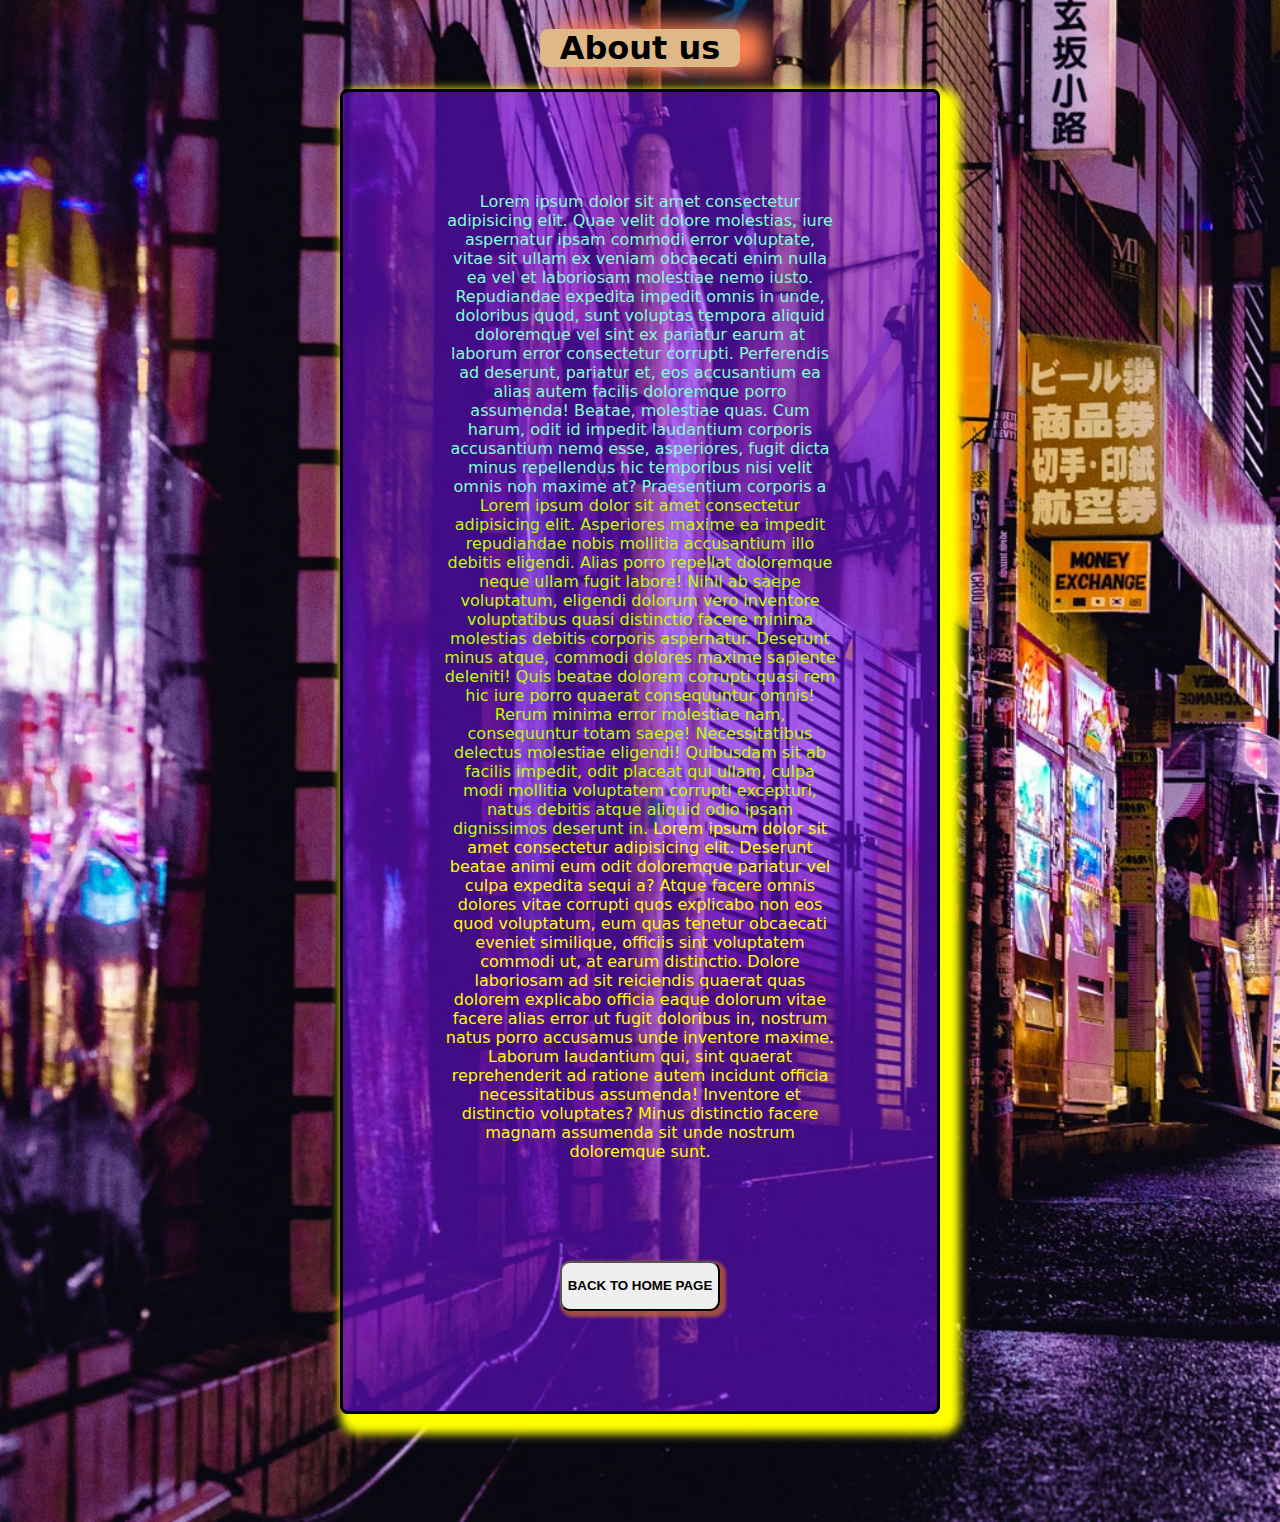
<file: about.html>
<!DOCTYPE html>
<html lang="en">
<head>
    <meta charset="UTF-8">
    <meta http-equiv="X-UA-Compatible" content="IE=edge">
    <meta name="viewport" content="width=device-width, initial-scale=1.0">
    <link rel="stylesheet" href="styleaAbout.css">
    <title>About</title>
</head>
<body>
    <div class="container">
        <div class="heading">
            <h1>
            About us
            </h1>
        </div>
        <div class="text-wrapper">
<div class="text">
    Lorem ipsum dolor sit amet consectetur adipisicing elit. Quae velit dolore molestias, iure aspernatur ipsam commodi error voluptate, vitae sit ullam ex veniam obcaecati enim nulla ea vel et laboriosam molestiae nemo iusto. Repudiandae expedita impedit omnis in unde, doloribus quod, sunt voluptas tempora aliquid doloremque vel sint ex pariatur earum at laborum error consectetur corrupti. Perferendis ad deserunt, pariatur et, eos accusantium ea alias autem facilis doloremque porro assumenda! Beatae, molestiae quas. Cum harum, odit id impedit laudantium corporis accusantium nemo esse, asperiores, fugit dicta minus repellendus hic temporibus nisi velit omnis non maxime at? Praesentium corporis a <span class="first">Lorem ipsum dolor sit amet consectetur adipisicing elit. Asperiores maxime ea impedit repudiandae nobis mollitia accusantium illo debitis eligendi. Alias porro repellat doloremque neque ullam fugit labore! Nihil ab saepe voluptatum, eligendi dolorum vero inventore voluptatibus quasi distinctio facere minima molestias debitis corporis aspernatur. Deserunt minus atque, commodi dolores maxime sapiente deleniti! Quis beatae dolorem corrupti quasi rem hic iure porro quaerat consequuntur omnis! Rerum minima error molestiae nam, consequuntur totam saepe! Necessitatibus delectus molestiae eligendi! Quibusdam sit ab facilis impedit, odit placeat qui ullam, culpa modi mollitia voluptatem corrupti excepturi, natus debitis atque aliquid odio ipsam dignissimos deserunt in.</span> <span class="second">Lorem ipsum dolor sit amet consectetur adipisicing elit. Deserunt beatae animi eum odit doloremque pariatur vel culpa expedita sequi a? Atque facere omnis dolores vitae corrupti quos explicabo non eos quod voluptatum, eum quas tenetur obcaecati eveniet similique, officiis sint voluptatem commodi ut, at earum distinctio. Dolore laboriosam ad sit reiciendis quaerat quas dolorem explicabo officia eaque dolorum vitae facere alias error ut fugit doloribus in, nostrum natus porro accusamus unde inventore maxime. Laborum laudantium qui, sint quaerat reprehenderit ad ratione autem incidunt officia necessitatibus assumenda! Inventore et distinctio voluptates? Minus distinctio facere magnam assumenda sit unde nostrum doloremque sunt.</span>
    <div class="btn">
        <button class="bttn"><a href="website.html">Back to Home page</a> </button>
</div>

</div>
</div>

    </div>
    
</body>
</html>
</file>
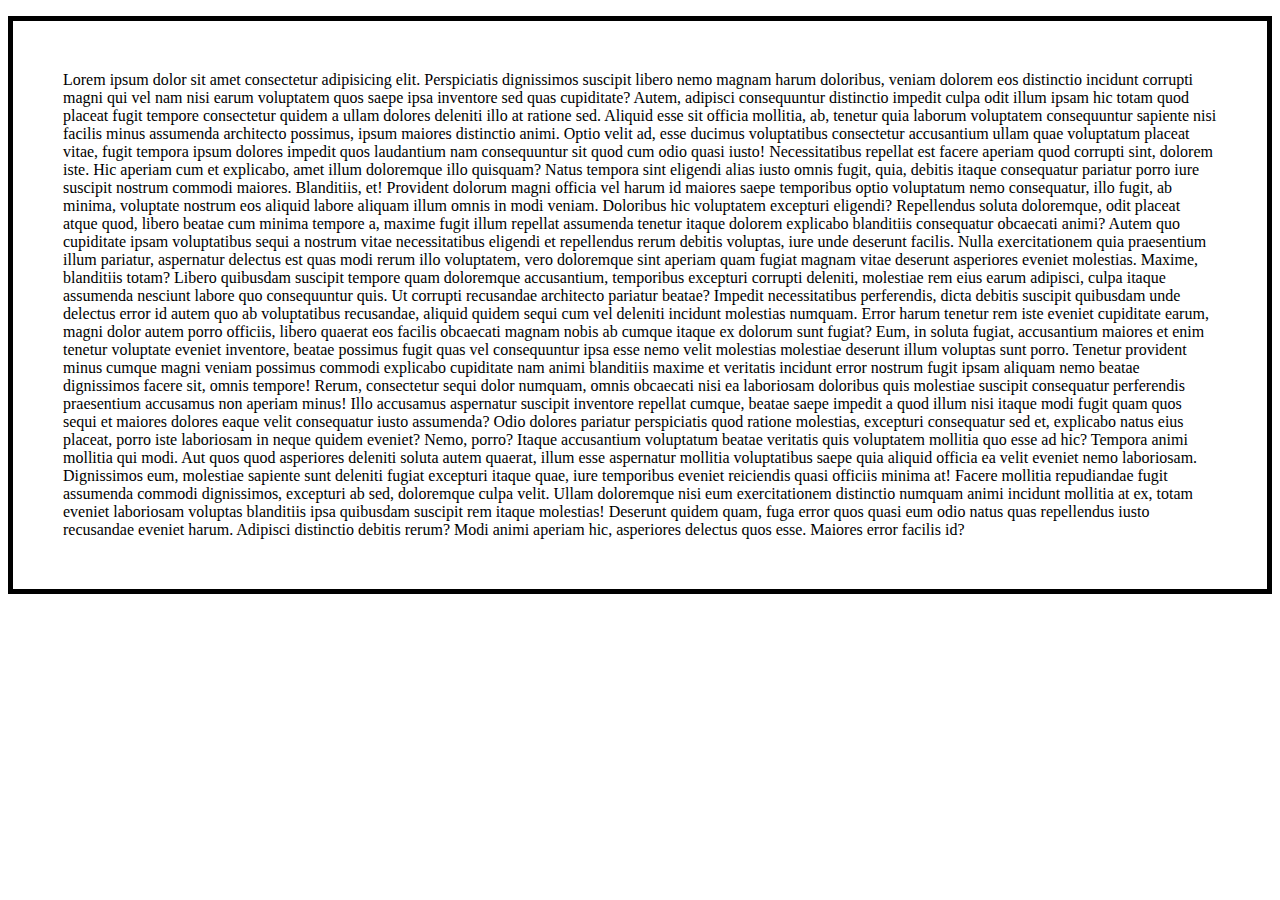
<file: basim.html>
<!DOCTYPE html>
<html lang="en">
<head>
    <meta charset="UTF-8">
    <meta http-equiv="X-UA-Compatible" content="IE=edge">
    <meta name="viewport" content="width=device-width, initial-scale=1.0">
    <link rel="stylesheet" href="basim.css">
    <title>Document</title>
</head>
<body>
    <p>Lorem ipsum dolor sit amet consectetur adipisicing elit. Perspiciatis dignissimos suscipit libero nemo magnam harum doloribus, veniam dolorem eos distinctio incidunt corrupti magni qui vel nam nisi earum voluptatem quos saepe ipsa inventore sed quas cupiditate? Autem, adipisci consequuntur distinctio impedit culpa odit illum ipsam hic totam quod placeat fugit tempore consectetur quidem a ullam dolores deleniti illo at ratione sed. Aliquid esse sit officia mollitia, ab, tenetur quia laborum voluptatem consequuntur sapiente nisi facilis minus assumenda architecto possimus, ipsum maiores distinctio animi. Optio velit ad, esse ducimus voluptatibus consectetur accusantium ullam quae voluptatum placeat vitae, fugit tempora ipsum dolores impedit quos laudantium nam consequuntur sit quod cum odio quasi iusto! Necessitatibus repellat est facere aperiam quod corrupti sint, dolorem iste. Hic aperiam cum et explicabo, amet illum doloremque illo quisquam? Natus tempora sint eligendi alias iusto omnis fugit, quia, debitis itaque consequatur pariatur porro iure suscipit nostrum commodi maiores. Blanditiis, et! Provident dolorum magni officia vel harum id maiores saepe temporibus optio voluptatum nemo consequatur, illo fugit, ab minima, voluptate nostrum eos aliquid labore aliquam illum omnis in modi veniam. Doloribus hic voluptatem excepturi eligendi? Repellendus soluta doloremque, odit placeat atque quod, libero beatae cum minima tempore a, maxime fugit illum repellat assumenda tenetur itaque dolorem explicabo blanditiis consequatur obcaecati animi? Autem quo cupiditate ipsam voluptatibus sequi a nostrum vitae necessitatibus eligendi et repellendus rerum debitis voluptas, iure unde deserunt facilis. Nulla exercitationem quia praesentium illum pariatur, aspernatur delectus est quas modi rerum illo voluptatem, vero doloremque sint aperiam quam fugiat magnam vitae deserunt asperiores eveniet molestias. Maxime, blanditiis totam? Libero quibusdam suscipit tempore quam doloremque accusantium, temporibus excepturi corrupti deleniti, molestiae rem eius earum adipisci, culpa itaque assumenda nesciunt labore quo consequuntur quis. Ut corrupti recusandae architecto pariatur beatae? Impedit necessitatibus perferendis, dicta debitis suscipit quibusdam unde delectus error id autem quo ab voluptatibus recusandae, aliquid quidem sequi cum vel deleniti incidunt molestias numquam. Error harum tenetur rem iste eveniet cupiditate earum, magni dolor autem porro officiis, libero quaerat eos facilis obcaecati magnam nobis ab cumque itaque ex dolorum sunt fugiat? Eum, in soluta fugiat, accusantium maiores et enim tenetur voluptate eveniet inventore, beatae possimus fugit quas vel consequuntur ipsa esse nemo velit molestias molestiae deserunt illum voluptas sunt porro. Tenetur provident minus cumque magni veniam possimus commodi explicabo cupiditate nam animi blanditiis maxime et veritatis incidunt error nostrum fugit ipsam aliquam nemo beatae dignissimos facere sit, omnis tempore! Rerum, consectetur sequi dolor numquam, omnis obcaecati nisi ea laboriosam doloribus quis molestiae suscipit consequatur perferendis praesentium accusamus non aperiam minus! Illo accusamus aspernatur suscipit inventore repellat cumque, beatae saepe impedit a quod illum nisi itaque modi fugit quam quos sequi et maiores dolores eaque velit consequatur iusto assumenda? Odio dolores pariatur perspiciatis quod ratione molestias, excepturi consequatur sed et, explicabo natus eius placeat, porro iste laboriosam in neque quidem eveniet? Nemo, porro? Itaque accusantium voluptatum beatae veritatis quis voluptatem mollitia quo esse ad hic? Tempora animi mollitia qui modi. Aut quos quod asperiores deleniti soluta autem quaerat, illum esse aspernatur mollitia voluptatibus saepe quia aliquid officia ea velit eveniet nemo laboriosam. Dignissimos eum, molestiae sapiente sunt deleniti fugiat excepturi itaque quae, iure temporibus eveniet reiciendis quasi officiis minima at! Facere mollitia repudiandae fugit assumenda commodi dignissimos, excepturi ab sed, doloremque culpa velit. Ullam doloremque nisi eum exercitationem distinctio numquam animi incidunt mollitia at ex, totam eveniet laboriosam voluptas blanditiis ipsa quibusdam suscipit rem itaque molestias! Deserunt quidem quam, fuga error quos quasi eum odio natus quas repellendus iusto recusandae eveniet harum. Adipisci distinctio debitis rerum? Modi animi aperiam hic, asperiores delectus quos esse. Maiores error facilis id?
    </p>
</body>
</html>
</file>
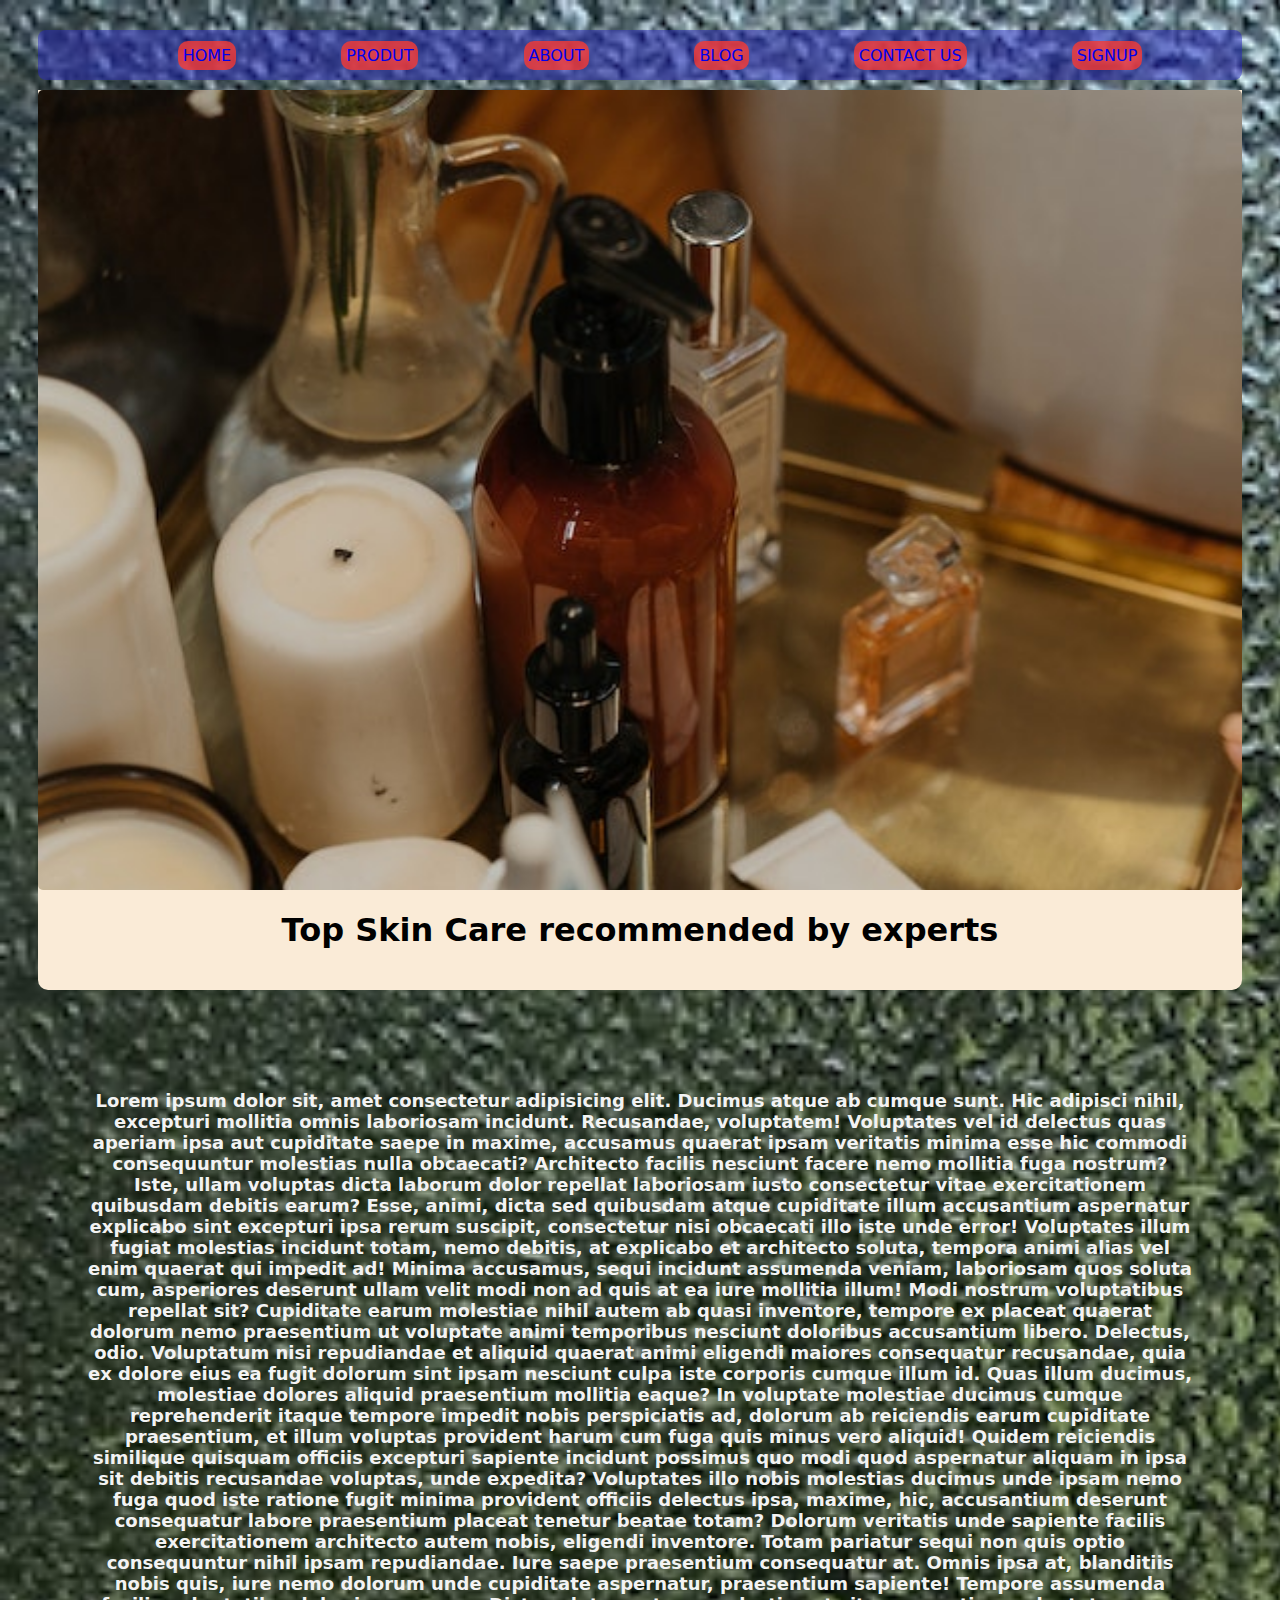
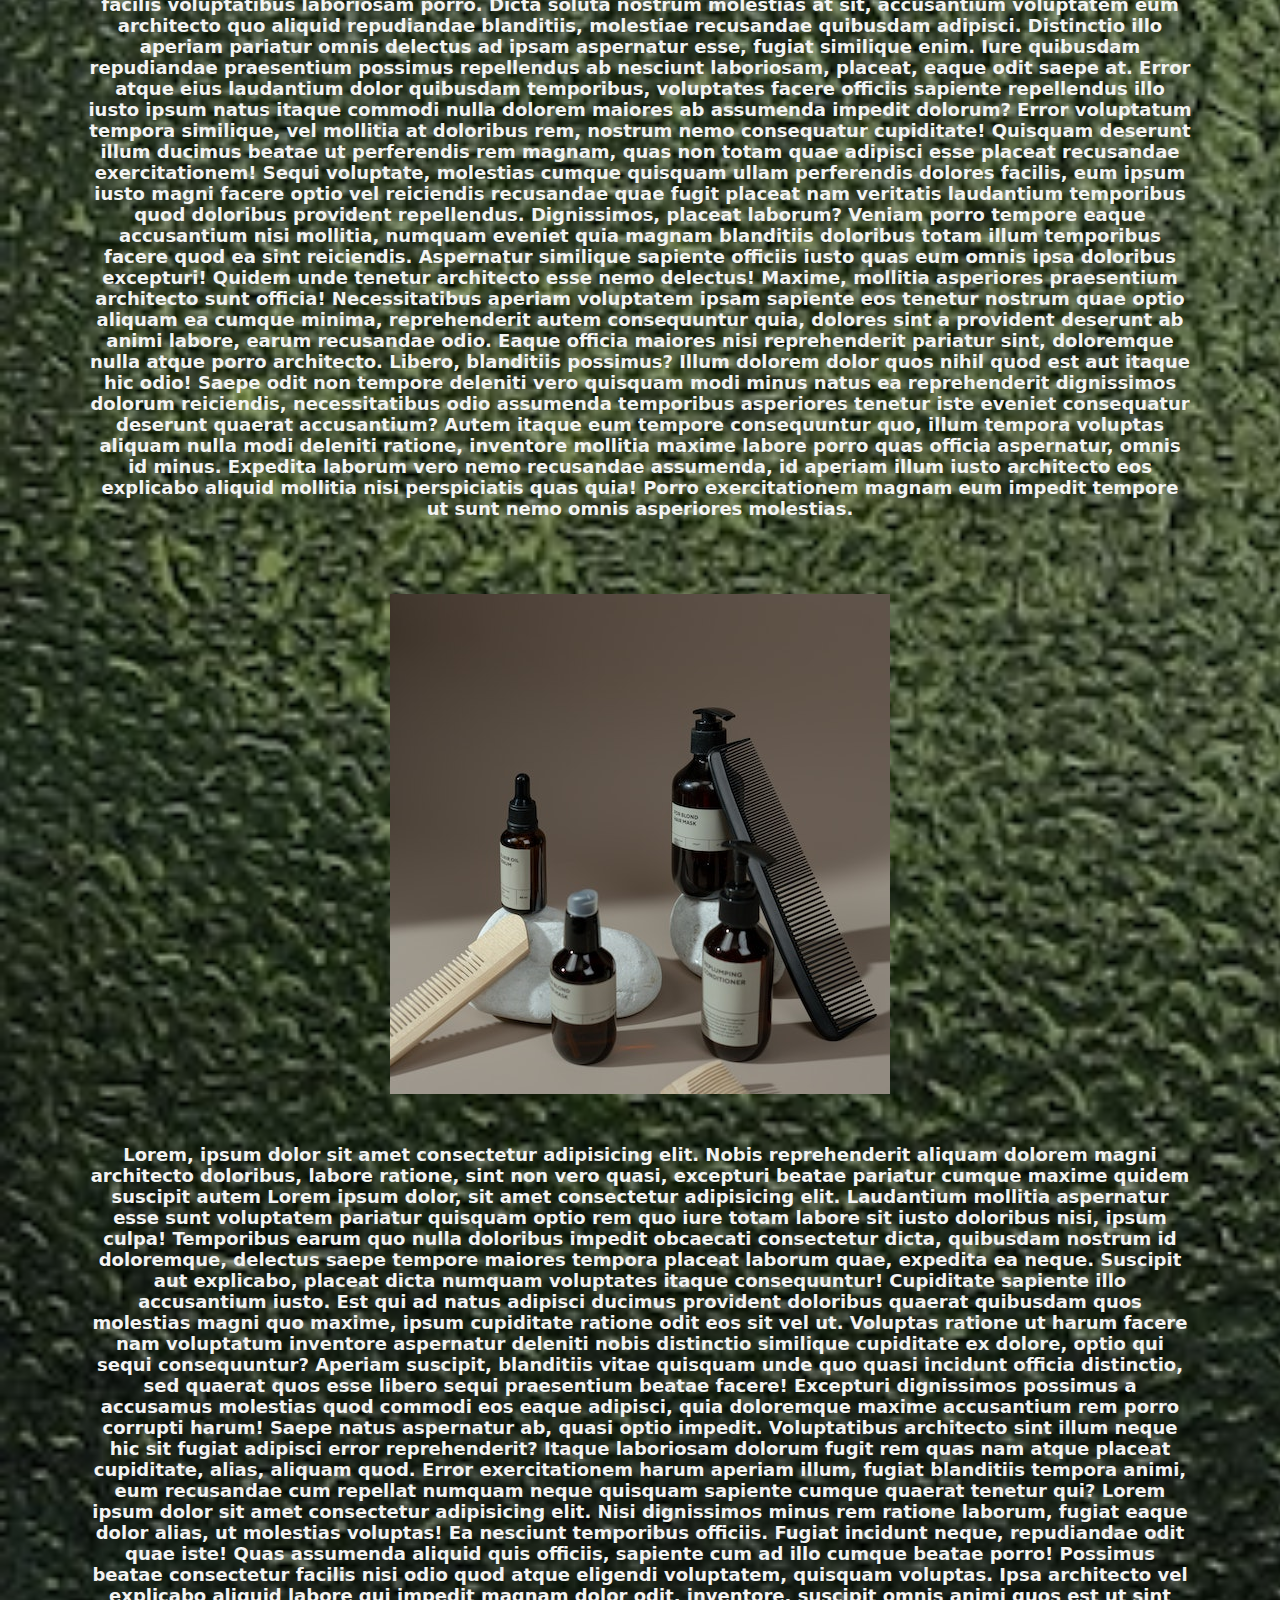
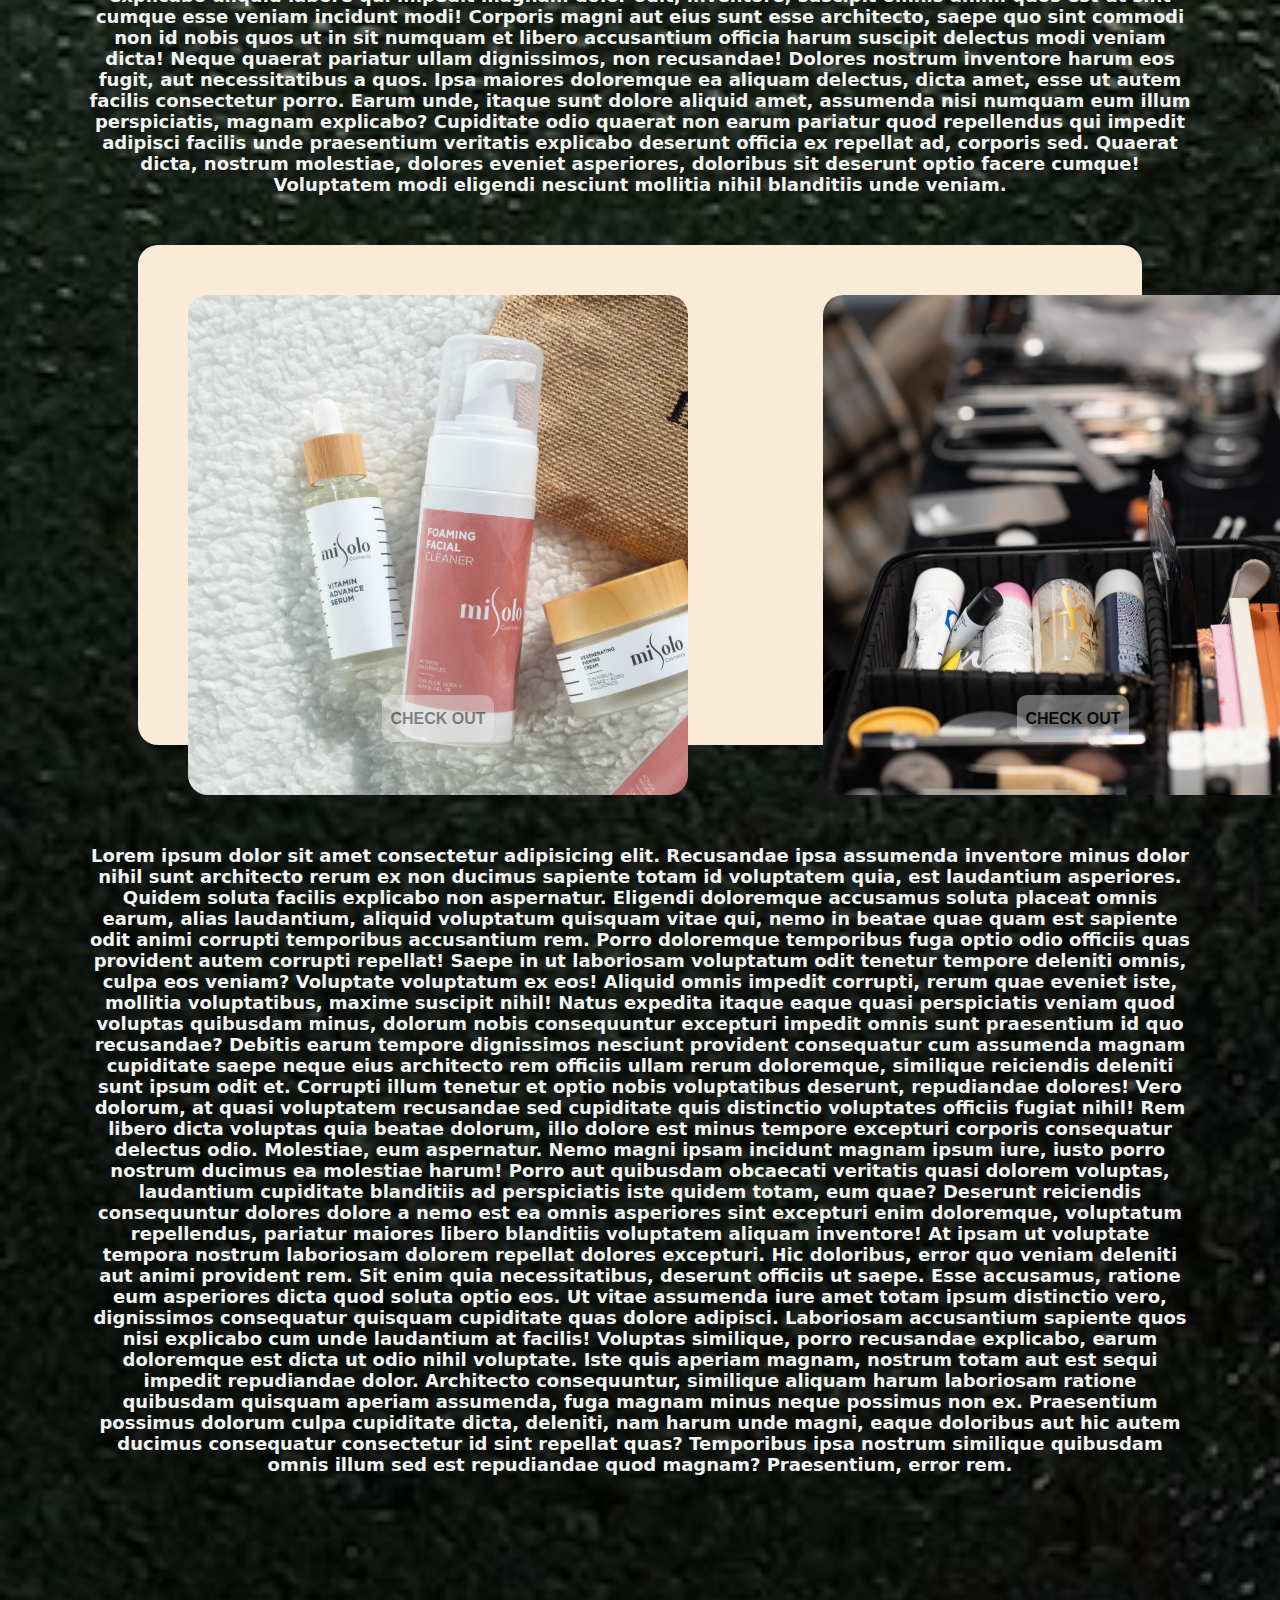
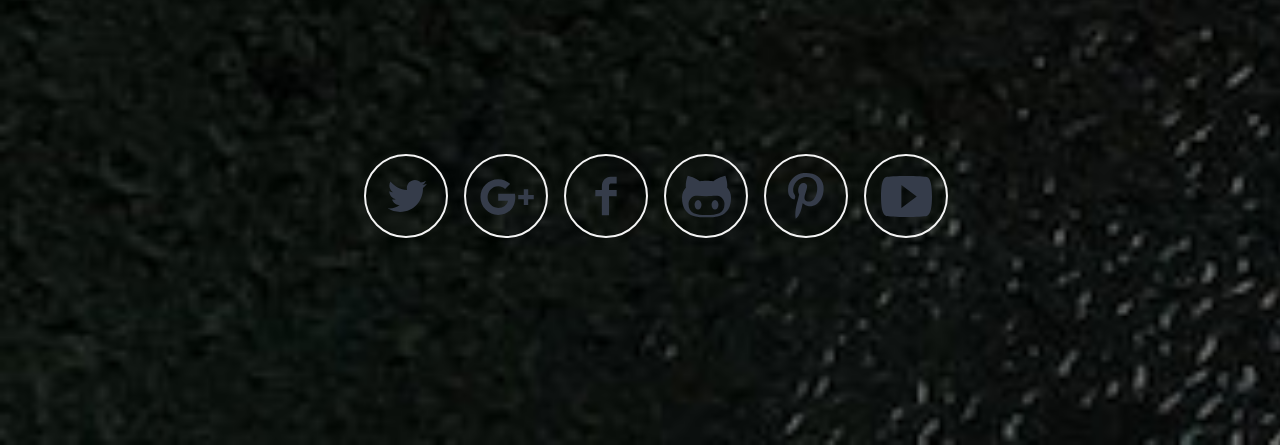
<file: blog.html>
<!DOCTYPE html>
<html lang="en">
<head>
    <meta charset="UTF-8">
    <meta http-equiv="X-UA-Compatible" content="IE=edge">
    <meta name="viewport" content="width=device-width, initial-scale=1.0">
    <link rel="stylesheet" href="styleblog.css">
    <title>Blog</title>
</head>
<body>
    <div class="container">

        <header>
            <div class="navbar">
                <nav>
                    <ul>
                      <li> <a href="index.html">Home</a>   </li>                
                      <li> <a href="product.html">Produt</a>   </li>
                      <li> <a href="about.html">ABout</a>   </li>
                      <li> <a href="blog.html">Blog</a>   </li>
                      <li> <a href="contact.html">Contact us</a>   </li>
                      <li> <a href="Signup.html">Signup</a>   </li>
                       
                    </ul>
                </nav>
            </div>
        </header>

        
        <div class="image-wrapper">
        <div class="image">
     
        </div>
    
        <div class="title">
<h1>
    Top Skin Care recommended by experts
</h1>
        </div>
    </div>
        <div class="text">
            Lorem ipsum dolor sit, amet consectetur adipisicing elit. Ducimus atque ab cumque sunt. Hic adipisci nihil, excepturi mollitia omnis laboriosam incidunt. Recusandae, voluptatem! Voluptates vel id delectus quas aperiam ipsa aut cupiditate saepe in maxime, accusamus quaerat ipsam veritatis minima esse hic commodi consequuntur molestias nulla obcaecati? Architecto facilis nesciunt facere nemo mollitia fuga nostrum? Iste, ullam voluptas dicta laborum dolor repellat laboriosam iusto consectetur vitae exercitationem quibusdam debitis earum? Esse, animi, dicta sed quibusdam atque cupiditate illum accusantium aspernatur explicabo sint excepturi ipsa rerum suscipit, consectetur nisi obcaecati illo iste unde error! Voluptates illum fugiat molestias incidunt totam, nemo debitis, at explicabo et architecto soluta, tempora animi alias vel enim quaerat qui impedit ad! Minima accusamus, sequi incidunt assumenda veniam, laboriosam quos soluta cum, asperiores deserunt ullam velit modi non ad quis at ea iure mollitia illum! Modi nostrum voluptatibus repellat sit? Cupiditate earum molestiae nihil autem ab quasi inventore, tempore ex placeat quaerat dolorum nemo praesentium ut voluptate animi temporibus nesciunt doloribus accusantium libero. Delectus, odio. Voluptatum nisi repudiandae et aliquid quaerat animi eligendi maiores consequatur recusandae, quia ex dolore eius ea fugit dolorum sint ipsam nesciunt culpa iste corporis cumque illum id. Quas illum ducimus, molestiae dolores aliquid praesentium mollitia eaque? In voluptate molestiae ducimus cumque reprehenderit itaque tempore impedit nobis perspiciatis ad, dolorum ab reiciendis earum cupiditate praesentium, et illum voluptas provident harum cum fuga quis minus vero aliquid! Quidem reiciendis similique quisquam officiis excepturi sapiente incidunt possimus quo modi quod aspernatur aliquam in ipsa sit debitis recusandae voluptas, unde expedita? Voluptates illo nobis molestias ducimus unde ipsam nemo fuga quod iste ratione fugit minima provident officiis delectus ipsa, maxime, hic, accusantium deserunt consequatur labore praesentium placeat tenetur beatae totam? Dolorum veritatis unde sapiente facilis exercitationem architecto autem nobis, eligendi inventore. Totam pariatur sequi non quis optio consequuntur nihil ipsam repudiandae. Iure saepe praesentium consequatur at. Omnis ipsa at, blanditiis nobis quis, iure nemo dolorum unde cupiditate aspernatur, praesentium sapiente! Tempore assumenda facilis voluptatibus laboriosam porro. Dicta soluta nostrum molestias at sit, accusantium voluptatem eum architecto quo aliquid repudiandae blanditiis, molestiae recusandae quibusdam adipisci. Distinctio illo aperiam pariatur omnis delectus ad ipsam aspernatur esse, fugiat similique enim. Iure quibusdam repudiandae praesentium possimus repellendus ab nesciunt laboriosam, placeat, eaque odit saepe at. Error atque eius laudantium dolor quibusdam temporibus, voluptates facere officiis sapiente repellendus illo iusto ipsum natus itaque commodi nulla dolorem maiores ab assumenda impedit dolorum? Error voluptatum tempora similique, vel mollitia at doloribus rem, nostrum nemo consequatur cupiditate! Quisquam deserunt illum ducimus beatae ut perferendis rem magnam, quas non totam quae adipisci esse placeat recusandae exercitationem! Sequi voluptate, molestias cumque quisquam ullam perferendis dolores facilis, eum ipsum iusto magni facere optio vel reiciendis recusandae quae fugit placeat nam veritatis laudantium temporibus quod doloribus provident repellendus. Dignissimos, placeat laborum? Veniam porro tempore eaque accusantium nisi mollitia, numquam eveniet quia magnam blanditiis doloribus totam illum temporibus facere quod ea sint reiciendis. Aspernatur similique sapiente officiis iusto quas eum omnis ipsa doloribus excepturi! Quidem unde tenetur architecto esse nemo delectus! Maxime, mollitia asperiores praesentium architecto sunt officia! Necessitatibus aperiam voluptatem ipsam sapiente eos tenetur nostrum quae optio aliquam ea cumque minima, reprehenderit autem consequuntur quia, dolores sint a provident deserunt ab animi labore, earum recusandae odio. Eaque officia maiores nisi reprehenderit pariatur sint, doloremque nulla atque porro architecto. Libero, blanditiis possimus? Illum dolorem dolor quos nihil quod est aut itaque hic odio! Saepe odit non tempore deleniti vero quisquam modi minus natus ea reprehenderit dignissimos dolorum reiciendis, necessitatibus odio assumenda temporibus asperiores tenetur iste eveniet consequatur deserunt quaerat accusantium? Autem itaque eum tempore consequuntur quo, illum tempora voluptas aliquam nulla modi deleniti ratione, inventore mollitia maxime labore porro quas officia aspernatur, omnis id minus. Expedita laborum vero nemo recusandae assumenda, id aperiam illum iusto architecto eos explicabo aliquid mollitia nisi perspiciatis quas quia! Porro exercitationem magnam eum impedit tempore ut sunt nemo omnis asperiores molestias. 
            <div class="image2-wrapper">
            <div class="image2">

            </div>
        </div>
         Lorem, ipsum dolor sit amet consectetur adipisicing elit. Nobis reprehenderit aliquam dolorem magni architecto doloribus, labore ratione, sint non vero quasi, excepturi beatae pariatur cumque maxime quidem suscipit autem Lorem ipsum dolor, sit amet consectetur adipisicing elit. Laudantium mollitia aspernatur esse sunt voluptatem pariatur quisquam optio rem quo iure totam labore sit iusto doloribus nisi, ipsum culpa! Temporibus earum quo nulla doloribus impedit obcaecati consectetur dicta, quibusdam nostrum id doloremque, delectus saepe tempore maiores tempora placeat laborum quae, expedita ea neque. Suscipit aut explicabo, placeat dicta numquam voluptates itaque consequuntur! Cupiditate sapiente illo accusantium iusto. Est qui ad natus adipisci ducimus provident doloribus quaerat quibusdam quos molestias magni quo maxime, ipsum cupiditate ratione odit eos sit vel ut. Voluptas ratione ut harum facere nam voluptatum inventore aspernatur deleniti nobis distinctio similique cupiditate ex dolore, optio qui sequi consequuntur? Aperiam suscipit, blanditiis vitae quisquam unde quo quasi incidunt officia distinctio, sed quaerat quos esse libero sequi praesentium beatae facere! Excepturi dignissimos possimus a accusamus molestias quod commodi eos eaque adipisci, quia doloremque maxime accusantium rem porro corrupti harum! Saepe natus aspernatur ab, quasi optio impedit. Voluptatibus architecto sint illum neque hic sit fugiat adipisci error reprehenderit? Itaque laboriosam dolorum fugit rem quas nam atque placeat cupiditate, alias, aliquam quod. Error exercitationem harum aperiam illum, fugiat blanditiis tempora animi, eum recusandae cum repellat numquam neque quisquam sapiente cumque quaerat tenetur qui? Lorem ipsum dolor sit amet consectetur adipisicing elit. Nisi dignissimos minus rem ratione laborum, fugiat eaque dolor alias, ut molestias voluptas! Ea nesciunt temporibus officiis. Fugiat incidunt neque, repudiandae odit quae iste! Quas assumenda aliquid quis officiis, sapiente cum ad illo cumque beatae porro! Possimus beatae consectetur facilis nisi odio quod atque eligendi voluptatem, quisquam voluptas. Ipsa architecto vel explicabo aliquid labore qui impedit magnam dolor odit, inventore, suscipit omnis animi quos est ut sint cumque esse veniam incidunt modi! Corporis magni aut eius sunt esse architecto, saepe quo sint commodi non id nobis quos ut in sit numquam et libero accusantium officia harum suscipit delectus modi veniam dicta! Neque quaerat pariatur ullam dignissimos, non recusandae! Dolores nostrum inventore harum eos fugit, aut necessitatibus a quos. Ipsa maiores doloremque ea aliquam delectus, dicta amet, esse ut autem facilis consectetur porro. Earum unde, itaque sunt dolore aliquid amet, assumenda nisi numquam eum illum perspiciatis, magnam explicabo? Cupiditate odio quaerat non earum pariatur quod repellendus qui impedit adipisci facilis unde praesentium veritatis explicabo deserunt officia ex repellat ad, corporis sed. Quaerat dicta, nostrum molestiae, dolores eveniet asperiores, doloribus sit deserunt optio facere cumque! Voluptatem modi eligendi nesciunt mollitia nihil blanditiis unde veniam.
         <div class="image3-wrapper-wrapper">
         <div class="image3-wrapper">
<div class="image3">
<div class="button">
    <button class="btn"><a href="">Check out</a></button>
</div>
</div>
<div class="image4">
    <div class="button">
        <button class="btn"><a href="">Check out</a></button>
    </div>
</div>
         </div>
         
               </div>
               Lorem ipsum dolor sit amet consectetur adipisicing elit. Recusandae ipsa assumenda inventore minus dolor nihil sunt architecto rerum ex non ducimus sapiente totam id voluptatem quia, est laudantium asperiores. Quidem soluta facilis explicabo non aspernatur. Eligendi doloremque accusamus soluta placeat omnis earum, alias laudantium, aliquid voluptatum quisquam vitae qui, nemo in beatae quae quam est sapiente odit animi corrupti temporibus accusantium rem. Porro doloremque temporibus fuga optio odio officiis quas provident autem corrupti repellat! Saepe in ut laboriosam voluptatum odit tenetur tempore deleniti omnis, culpa eos veniam? Voluptate voluptatum ex eos! Aliquid omnis impedit corrupti, rerum quae eveniet iste, mollitia voluptatibus, maxime suscipit nihil! Natus expedita itaque eaque quasi perspiciatis veniam quod voluptas quibusdam minus, dolorum nobis consequuntur excepturi impedit omnis sunt praesentium id quo recusandae? Debitis earum tempore dignissimos nesciunt provident consequatur cum assumenda magnam cupiditate saepe neque eius architecto rem officiis ullam rerum doloremque, similique reiciendis deleniti sunt ipsum odit et. Corrupti illum tenetur et optio nobis voluptatibus deserunt, repudiandae dolores! Vero dolorum, at quasi voluptatem recusandae sed cupiditate quis distinctio voluptates officiis fugiat nihil! Rem libero dicta voluptas quia beatae dolorum, illo dolore est minus tempore excepturi corporis consequatur delectus odio. Molestiae, eum aspernatur. Nemo magni ipsam incidunt magnam ipsum iure, iusto porro nostrum ducimus ea molestiae harum! Porro aut quibusdam obcaecati veritatis quasi dolorem voluptas, laudantium cupiditate blanditiis ad perspiciatis iste quidem totam, eum quae? Deserunt reiciendis consequuntur dolores dolore a nemo est ea omnis asperiores sint excepturi enim doloremque, voluptatum repellendus, pariatur maiores libero blanditiis voluptatem aliquam inventore! At ipsam ut voluptate tempora nostrum laboriosam dolorem repellat dolores excepturi. Hic doloribus, error quo veniam deleniti aut animi provident rem. Sit enim quia necessitatibus, deserunt officiis ut saepe. Esse accusamus, ratione eum asperiores dicta quod soluta optio eos. Ut vitae assumenda iure amet totam ipsum distinctio vero, dignissimos consequatur quisquam cupiditate quas dolore adipisci. Laboriosam accusantium sapiente quos nisi explicabo cum unde laudantium at facilis! Voluptas similique, porro recusandae explicabo, earum doloremque est dicta ut odio nihil voluptate. Iste quis aperiam magnam, nostrum totam aut est sequi impedit repudiandae dolor. Architecto consequuntur, similique aliquam harum laboriosam ratione quibusdam quisquam aperiam assumenda, fuga magnam minus neque possimus non ex. Praesentium possimus dolorum culpa cupiditate dicta, deleniti, nam harum unde magni, eaque doloribus aut hic autem ducimus consequatur consectetur id sint repellat quas? Temporibus ipsa nostrum similique quibusdam omnis illum sed est repudiandae quod magnam? Praesentium, error rem.
            </div>
        </div>
        <footer>
            <svg class="svg--source" width="0" height="0" aria-hidden="true">

                <symbol id="svg--twitter" viewbox="0 -7 15 30">
                  <path d="M15.36 3.434c-0.542 0.241-1.124 0.402-1.735 0.476 0.624-0.374 1.103-0.966 1.328-1.67-0.583 0.346-1.23 0.598-1.917 0.733-0.551-0.587-1.336-0.954-2.205-0.954-1.668 0-3.020 1.352-3.020 3.019 0 0.237 0.026 0.467 0.078 0.688-2.51-0.126-4.735-1.328-6.224-3.155-0.261 0.446-0.41 0.965-0.41 1.518 0 1.048 0.534 1.972 1.344 2.514-0.495-0.016-0.961-0.151-1.368-0.378 0 0.013 0 0.025 0 0.038 0 1.463 1.042 2.683 2.422 2.962-0.253 0.069-0.52 0.106-0.796 0.106-0.194 0-0.383-0.018-0.568-0.054 0.384 1.2 1.5 2.073 2.821 2.097-1.034 0.81-2.335 1.293-3.75 1.293-0.244 0-0.484-0.014-0.72-0.042 1.336 0.857 2.923 1.357 4.63 1.357 5.554 0 8.592-4.602 8.592-8.593 0-0.13-0.002-0.261-0.009-0.39 0.59-0.426 1.102-0.958 1.507-1.563z"
                  />
                </symbol>
              
                <symbol id="svg--google" viewbox="-13 -13 72 72">
                  <path d="M48,22h-5v-5h-4v5h-5v4h5v5h4v-5h5 M16,21v6.24h8.72c-0.67,3.76-3.93,6.5-8.72,6.5c-5.28,0-9.57-4.47-9.57-9.75
              s4.29-9.74,9.57-9.74c2.38,0,4.51,0.82,6.19,2.42v0.01l4.51-4.51C23.93,9.59,20.32,8,16,8C7.16,8,0,15.16,0,24s7.16,16,16,16
              c9.24,0,15.36-6.5,15.36-15.64c0-1.17-0.11-2.29-0.31-3.36C31.05,21,16,21,16,21z" />
                </symbol>
              
                <symbol id="svg--facebook" viewbox="0 -7 16 30">
                  <path d="M12 3.303h-2.285c-0.27 0-0.572 0.355-0.572 0.831v1.65h2.857v2.352h-2.857v7.064h-2.698v-7.063h-2.446v-2.353h2.446v-1.384c0-1.985 1.378-3.6 3.269-3.6h2.286v2.503z" />
                </symbol>
              
                <symbol id="svg--github" viewbox="-30 -30 150 150">
                  <path d="M61.896,52.548c-3.59,0-6.502,4.026-6.502,8.996c0,4.971,2.912,8.999,6.502,8.999
                      c3.588,0,6.498-4.028,6.498-8.999C68.395,56.574,65.484,52.548,61.896,52.548z M84.527,29.132c0.74-1.826,0.777-12.201-3.17-22.132
                      c0,0-9.057,0.993-22.76,10.396c-2.872-0.793-7.736-1.19-12.597-1.19s-9.723,0.396-12.598,1.189C19.699,7.993,10.645,7,10.645,7
                      c-3.948,9.931-3.913,20.306-3.172,22.132C2.834,34.169,0,40.218,0,48.483c0,35.932,29.809,36.508,37.334,36.508
                      c1.703,0,5.088,0.004,8.666,0.009c3.578-0.005,6.965-0.009,8.666-0.009C62.191,84.991,92,84.415,92,48.483
                      C92,40.218,89.166,34.169,84.527,29.132z M46.141,80.574H45.86c-18.859,0-33.545-2.252-33.545-20.58
                      c0-4.389,1.549-8.465,5.229-11.847c6.141-5.636,16.527-2.651,28.316-2.651c0.045,0,0.093-0.001,0.141-0.003
                      c0.049,0.002,0.096,0.003,0.141,0.003c11.789,0,22.178-2.984,28.316,2.651c3.68,3.382,5.229,7.458,5.229,11.847
                      C79.686,78.322,65,80.574,46.141,80.574z M30.104,52.548c-3.588,0-6.498,4.026-6.498,8.996c0,4.971,2.91,8.999,6.498,8.999
                      c3.592,0,6.502-4.028,6.502-8.999C36.605,56.574,33.695,52.548,30.104,52.548z" />
                </symbol>
              
                <symbol id="svg--pinterest" viewbox="-180 -180 850 850">
                  <path d="M430.149,135.248C416.865,39.125,321.076-9.818,218.873,1.642
                              C138.071,10.701,57.512,76.03,54.168,169.447c-2.037,57.029,14.136,99.801,68.399,111.84
                              c23.499-41.586-7.569-50.676-12.433-80.802C90.222,77.367,252.16-6.718,336.975,79.313c58.732,59.583,20.033,242.77-74.57,223.71
                              c-90.621-18.179,44.383-164.005-27.937-192.611c-58.793-23.286-90.013,71.135-62.137,118.072
                              c-16.355,80.711-51.557,156.709-37.3,257.909c46.207-33.561,61.802-97.734,74.57-164.704
                              c23.225,14.136,35.659,28.758,65.268,31.038C384.064,361.207,445.136,243.713,430.149,135.248z" />
                </symbol>
              
                <symbol id="svg--youtube" viewbox="-150 -150 800 800">
                  <path d="M459,61.2C443.7,56.1,349.35,51,255,51c-94.35,0-188.7,5.1-204,10.2C10.2,73.95,0,163.2,0,255s10.2,181.05,51,193.8
                          C66.3,453.9,160.65,459,255,459c94.35,0,188.7-5.1,204-10.2c40.8-12.75,51-102,51-193.8S499.8,73.95,459,61.2z M204,369.75v-229.5
                          L357,255L204,369.75z" />
                </symbol>
              
              </svg>
              
              <div class="wrapper">
              <div class="connect">
              
                <a href="" class="share twitter">
                  <svg role="presentation" class="svg--icon">
                    <use xlink:href="#svg--twitter" />
                  </svg>
                  <span class="clip">TWITTER</span>
                </a>
              
                <a href="" rel="author" class="share google">
                  <svg role="presentation" class="svg--icon">
                    <use xlink:href="#svg--google" />
                    <span class="clip">GOOGLE +</span>
                  </svg>
                </a>
              
                <a href="" rel="author" class="share facebook">
                  <svg role="presentation" class="svg--icon">
                    <use xlink:href="#svg--facebook" />
                    <span class="clip">FACEBOOK</span>
                  </svg>
                </a>
              
                <a href="" class="share github">
                  <svg role="presentation" class="svg--icon">
                    <use xlink:href="#svg--github" />
                    <span class="clip">GITHUB</span>
                  </svg>
                </a>
              
                <a href="" class="share  pinterest">
                  <svg role="presentation" class="svg--icon">
                    <use xlink:href="#svg--pinterest" />
                    <span class="clip">PINTEREST</span>
                  </svg>
                </a>
              
                <a href="" class="share  youtube">
                  <svg role="presentation" class="svg--icon">
                    <use xlink:href="#svg--youtube" />
                    <span class="clip">YOU-TUBE</span>
                  </svg>
                </a>
              
              </div>
              </div>
        </footer>
</body>
</html>
</file>
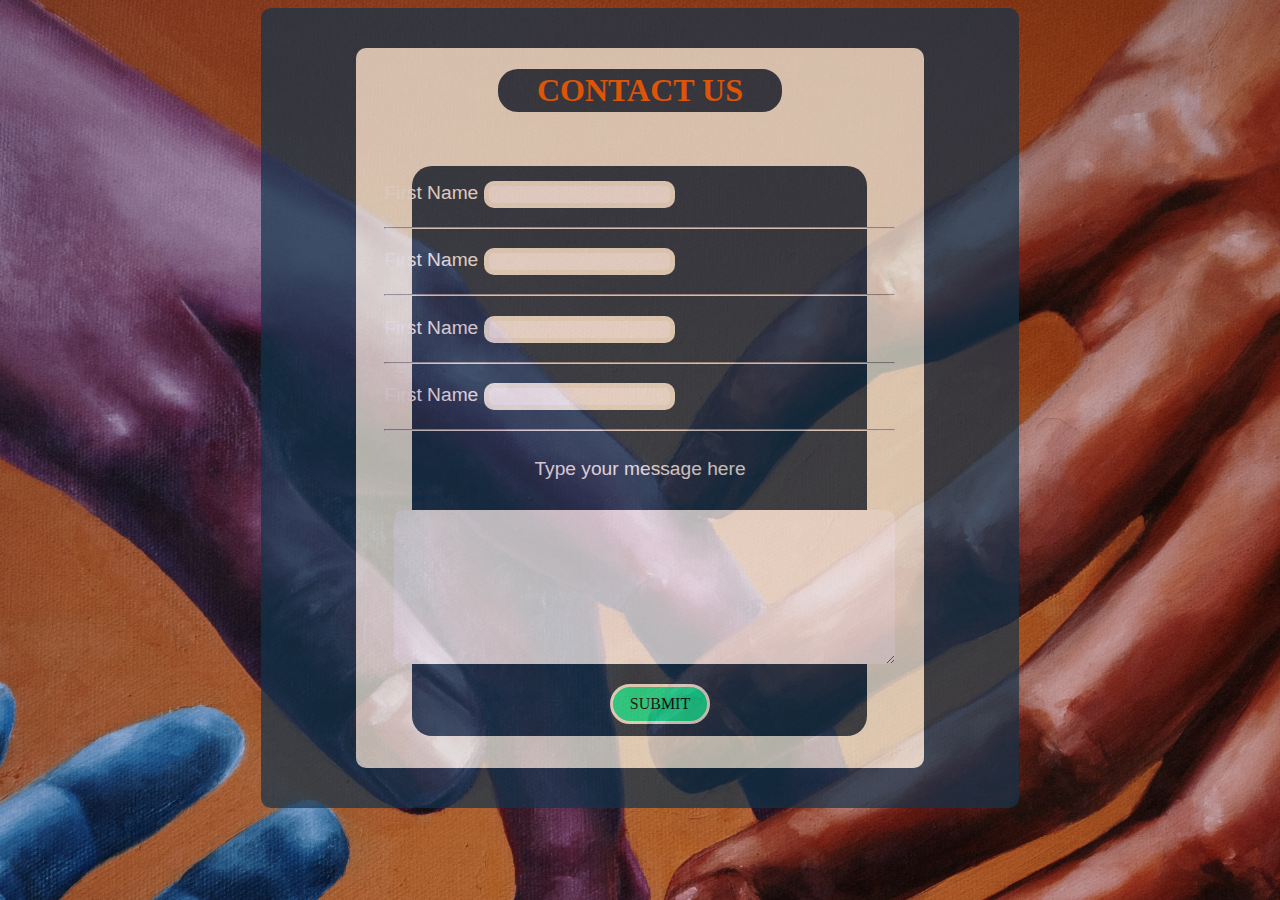
<file: contact.html>
<!DOCTYPE html>
<html lang="en">
<head>
    <meta charset="UTF-8">
    <meta http-equiv="X-UA-Compatible" content="IE=edge">
    <meta name="viewport" content="width=device-width, initial-scale=1.0">
    <link rel="stylesheet" href="stylecontact.css">
    <title>Document</title>
</head>
<body>
    <div class="container">
<div class="inner-box">
    <div class="heading">
<h1>Contact us</h1>

</div>
<div class="input">

   <div class="contact">
    <div class="contact2">
        <p class="detail">First Name
    <input class="input2" type="text">
</p>
    <hr>
    <p class="detail">First Name
        <input class="input2" type="text">
    </p>
    <hr>
    <p class="detail">First Name
        <input class="input2" type="text">
    </p>
    <hr>
    <p class="detail">First Name
        <input class="input2" type="text">
    </p>
    <hr>
    <div class="message">
    <p class="detail">

 Type your message here
</p>
</div>
    <textarea class="text" name="message" id="" cols="60" rows="10">
    </textarea>
<div class="button">
    <ul>
        <li><a href="">Submit</a> </li>
    </ul>
</div>
   </div>
</div>
</div>

    </div>
    </div>
</body>
</html>
</file>
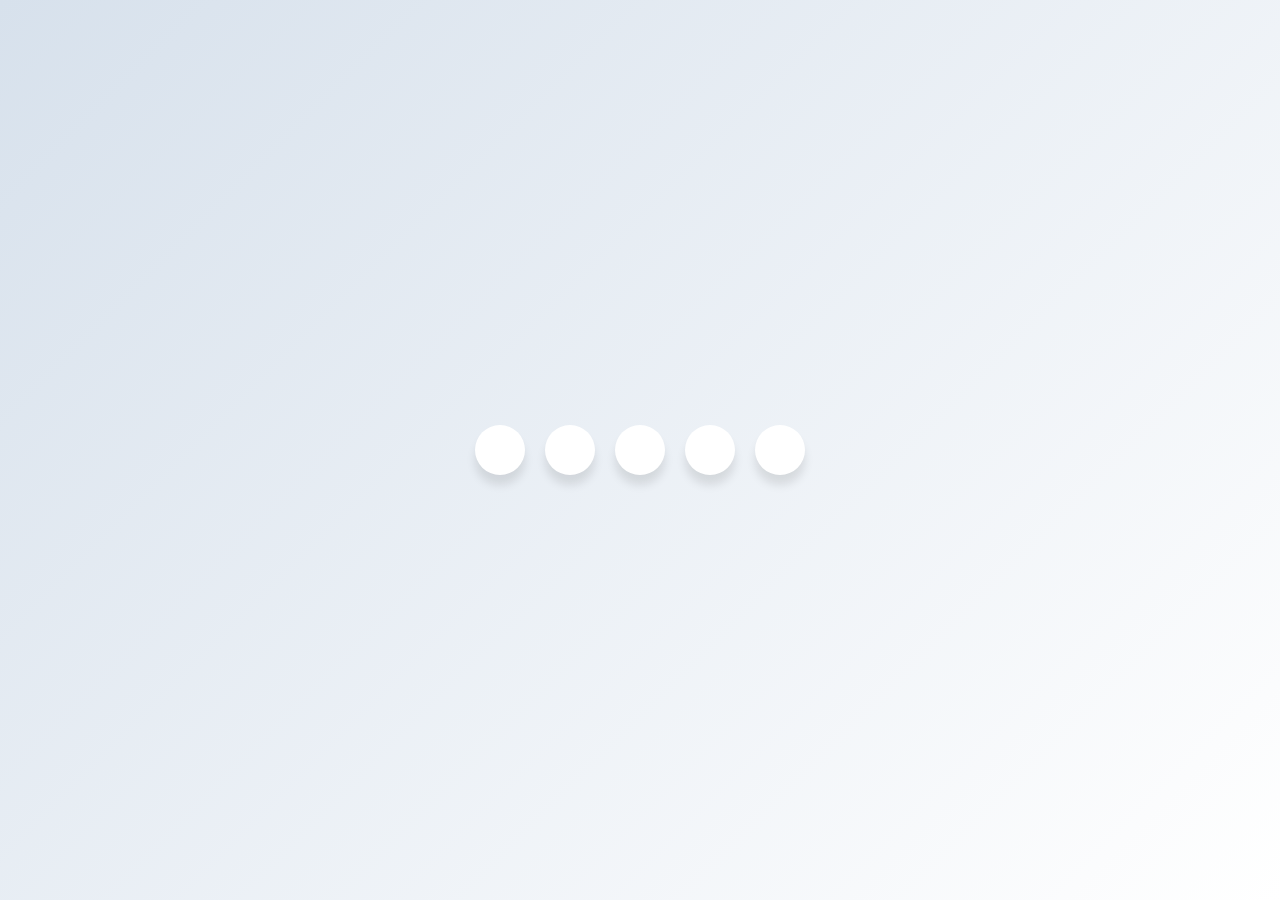
<file: footer.html>
<!DOCTYPE html>
<html lang="en">
<head>
    <meta charset="UTF-8">
    <meta http-equiv="X-UA-Compatible" content="IE=edge">
    <meta name="viewport" content="width=device-width, initial-scale=1.0">
    <link rel="stylesheet" href="style2.css">
    <title>Document</title>

</head>
<body>
    <footer>
        <ul class="wrapper">
            <li class="icon facebook">
              <span class="tooltip">Facebook</span>
              <span><i class="fab fa-facebook-f"></i></span>
            </li>
            <li class="icon twitter">
              <span class="tooltip">Twitter</span>
              <span><i class="fab fa-twitter"></i></span>
            </li>
            <li class="icon instagram">
              <span class="tooltip">Instagram</span>
              <span><i class="fab fa-instagram"></i></span>
            </li>
            <li class="icon github">
              <span class="tooltip">Github</span>
              <span><i class="fab fa-github"></i></span>
            </li>
            <li class="icon youtube">
              <span class="tooltip">Youtube</span>
              <span><i class="fab fa-youtube"></i></span>
            </li>
          </ul>
    </footer>
</body>
</html>
</file>
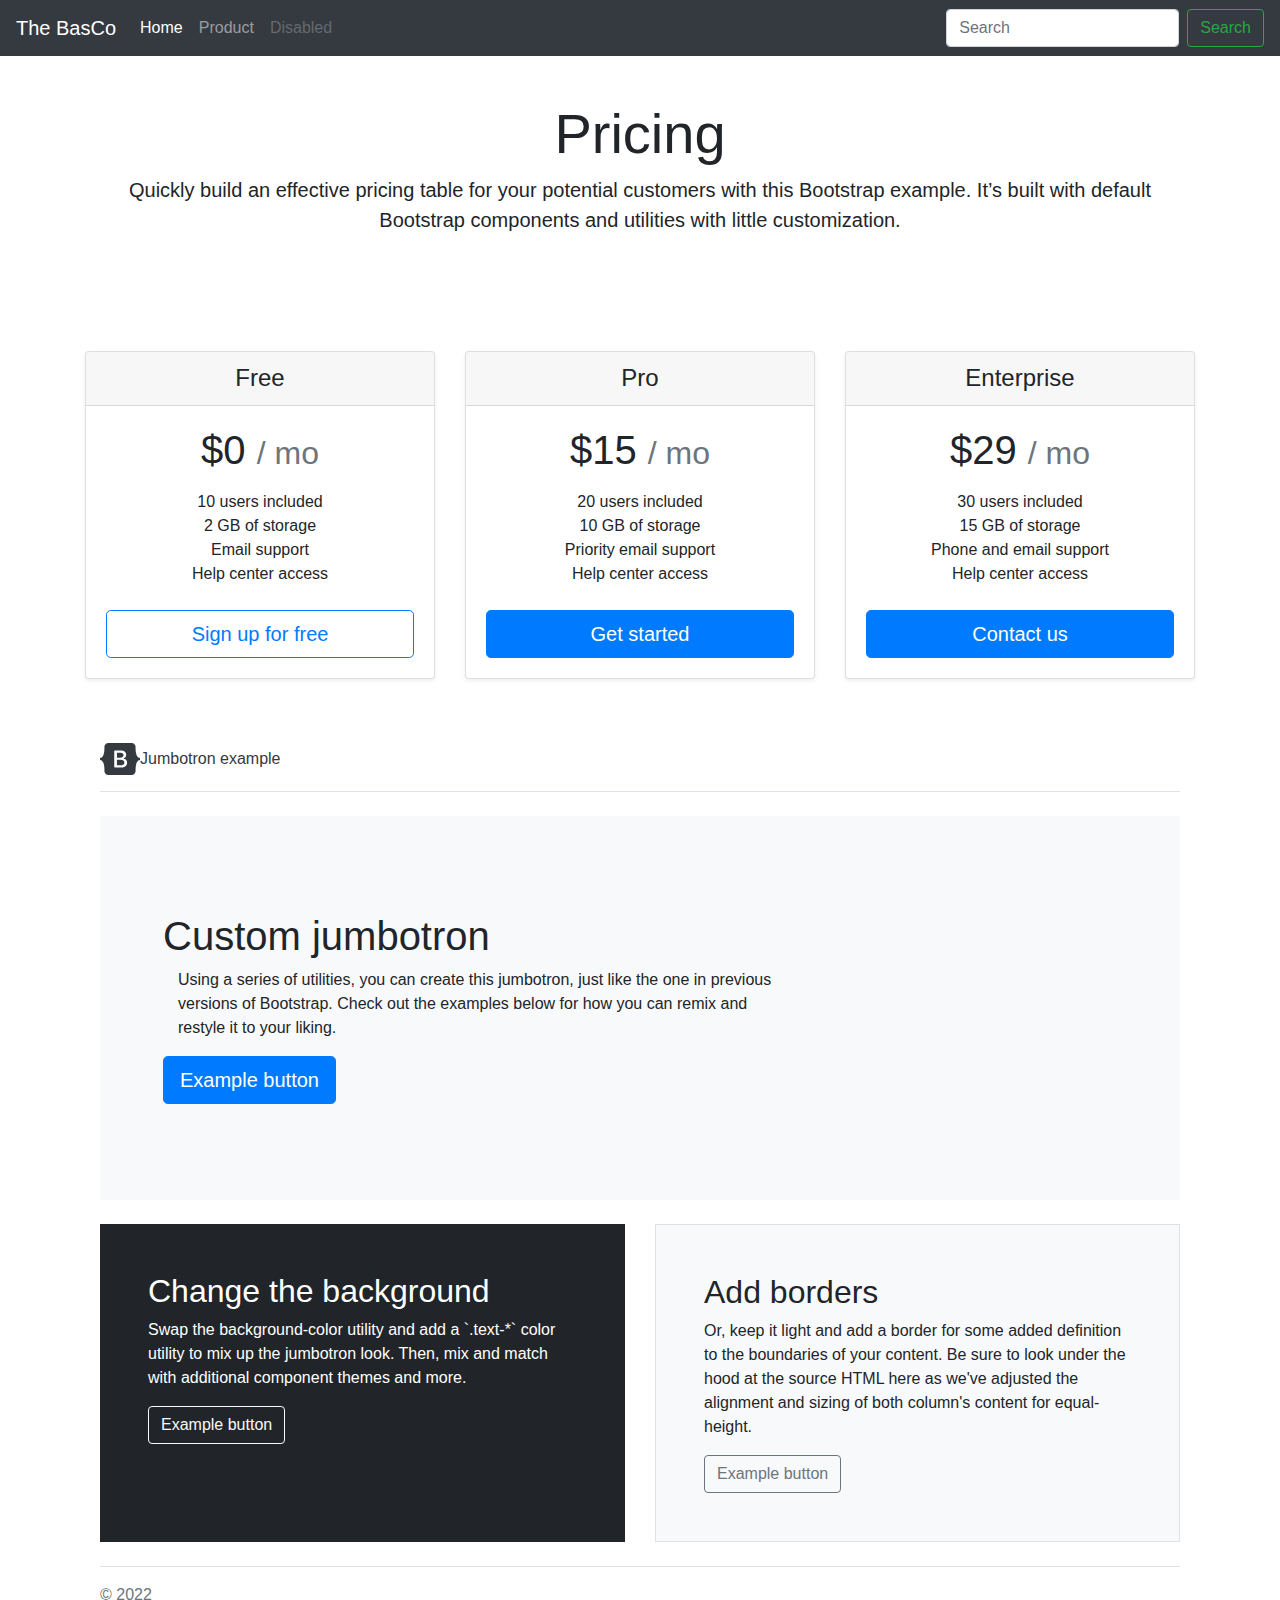
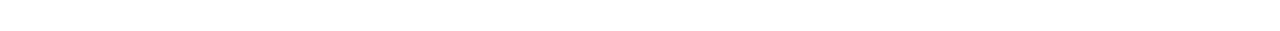
<file: home2.html>
<!doctype html>
<html lang="en">
  <head>
    <!-- Required meta tags -->
    <meta charset="utf-8">
    <meta name="viewport" content="width=device-width, initial-scale=1, shrink-to-fit=no">

    <!-- Bootstrap CSS -->
    <link rel="stylesheet" href="https://cdn.jsdelivr.net/npm/bootstrap@4.3.1/dist/css/bootstrap.min.css" integrity="sha384-ggOyR0iXCbMQv3Xipma34MD+dH/1fQ784/j6cY/iJTQUOhcWr7x9JvoRxT2MZw1T" crossorigin="anonymous">
<style>
    /* .head
    {
        margin-top: 100px;
     
    } */
    .pricing-header
    {
        padding: 100px !important;

    }
    .txt
    {
      font-size: 2.25rem;
      font-family: "Playfair Display", Georgia, "Times New Roman", serif/*rtl:Amiri, Georgia, "Times New Roman", serif*/;
      cursor: pointer;
      color: black;

    }
    
    .text-bg-dark {
    color: #fff!important;
    background-color: RGBA(33,37,41,var(--bs-bg-opacity,1))!important;
}
    
    
    
</style>
    <title>Home</title>
  </head>
  <body>
    <nav class="navbar navbar-expand-md navbar-dark fixed-top bg-dark">
        <a class="navbar-brand" href="index.html">The BasCo</a>
        <button class="navbar-toggler" type="button" data-toggle="collapse" data-target="#navbarCollapse" aria-controls="navbarCollapse" aria-expanded="false" aria-label="Toggle navigation">
          <span class="navbar-toggler-icon"></span>
        </button>
        <div class="collapse navbar-collapse" id="navbarCollapse">
          <ul class="navbar-nav mr-auto">
            <li class="nav-item active">
              <a class="nav-link" href="#">Home <span class="sr-only">(current)</span></a>
            </li>
            <li class="nav-item">
              <a class="nav-link" href="Product.html">Product</a>
            </li
            <li class="nav-item">
              <a class="nav-link disabled" href="#">Disabled</a>
            </li>
          </ul>
          <form class="form-inline mt-2 mt-md-0">
            <input class="form-control mr-sm-2" type="text" placeholder="Search" aria-label="Search">
            <button class="btn btn-outline-success my-2 my-sm-0" type="submit">Search</button>
          </form>
        </div>
      </nav>
      <div class="pricing-header  px-3 py-3 pt-md-5 pb-md-4 mx-auto text-center">
        <h1 class="display-4 head">Pricing</h1>
        <p class="lead">Quickly build an effective pricing table for your potential customers with this Bootstrap example. It’s built with default Bootstrap components and utilities with little customization.</p>
      </div>
      <div class="container">
        <div class="card-deck mb-3 text-center">
          <div class="card mb-4 shadow-sm">
            <div class="card-header">
              <h4 class="my-0 font-weight-normal">Free</h4>
            </div>
            <div class="card-body">
              <h1 class="card-title pricing-card-title">$0 <small class="text-muted">/ mo</small></h1>
              <ul class="list-unstyled mt-3 mb-4">
                <li>10 users included</li>
                <li>2 GB of storage</li>
                <li>Email support</li>
                <li>Help center access</li>
              </ul>
              <button type="button" class="btn btn-lg btn-block btn-outline-primary">Sign up for free</button>
            </div>
          </div>
          <div class="card mb-4 shadow-sm">
            <div class="card-header">
              <h4 class="my-0 font-weight-normal">Pro</h4>
            </div>
            <div class="card-body">
              <h1 class="card-title pricing-card-title">$15 <small class="text-muted">/ mo</small></h1>
              <ul class="list-unstyled mt-3 mb-4">
                <li>20 users included</li>
                <li>10 GB of storage</li>
                <li>Priority email support</li>
                <li>Help center access</li>
              </ul>
              <button type="button" class="btn btn-lg btn-block btn-primary">Get started</button>
            </div>
          </div>
          <div class="card mb-4 shadow-sm">
            <div class="card-header">
              <h4 class="my-0 font-weight-normal">Enterprise</h4>
            </div>
            <div class="card-body">
              <h1 class="card-title pricing-card-title">$29 <small class="text-muted">/ mo</small></h1>
              <ul class="list-unstyled mt-3 mb-4">
                <li>30 users included</li>
                <li>15 GB of storage</li>
                <li>Phone and email support</li>
                <li>Help center access</li>
              </ul>
              <button type="button" class="btn btn-lg btn-block btn-primary">Contact us</button>
            </div>
          </div>
        </div>
      
        <div class="container py-4">
          <header class="pb-3 mb-4 border-bottom">
            <a href="/" class="d-flex align-items-center text-dark text-decoration-none">
              <svg xmlns="http://www.w3.org/2000/svg" width="40" height="32" class="me-2" viewBox="0 0 118 94" role="img"><title>Bootstrap</title><path fill-rule="evenodd" clip-rule="evenodd" d="M24.509 0c-6.733 0-11.715 5.893-11.492 12.284.214 6.14-.064 14.092-2.066 20.577C8.943 39.365 5.547 43.485 0 44.014v5.972c5.547.529 8.943 4.649 10.951 11.153 2.002 6.485 2.28 14.437 2.066 20.577C12.794 88.106 17.776 94 24.51 94H93.5c6.733 0 11.714-5.893 11.491-12.284-.214-6.14.064-14.092 2.066-20.577 2.009-6.504 5.396-10.624 10.943-11.153v-5.972c-5.547-.529-8.934-4.649-10.943-11.153-2.002-6.484-2.28-14.437-2.066-20.577C105.214 5.894 100.233 0 93.5 0H24.508zM80 57.863C80 66.663 73.436 72 62.543 72H44a2 2 0 01-2-2V24a2 2 0 012-2h18.437c9.083 0 15.044 4.92 15.044 12.474 0 5.302-4.01 10.049-9.119 10.88v.277C75.317 46.394 80 51.21 80 57.863zM60.521 28.34H49.948v14.934h8.905c6.884 0 10.68-2.772 10.68-7.727 0-4.643-3.264-7.207-9.012-7.207zM49.948 49.2v16.458H60.91c7.167 0 10.964-2.876 10.964-8.281 0-5.406-3.903-8.178-11.425-8.178H49.948z" fill="currentColor"></path></svg>
              <span class="fs-4">Jumbotron example</span>
            </a>
          </header>
      
          <div class="p-5 mb-4 bg-light rounded-3">
            <div class="container-fluid py-5">
              <h1 class="display-5 fw-bold">Custom jumbotron</h1>
              <p class="col-md-8 fs-4">Using a series of utilities, you can create this jumbotron, just like the one in previous versions of Bootstrap. Check out the examples below for how you can remix and restyle it to your liking.</p>
              <button class="btn btn-primary btn-lg" type="button">Example button</button>
            </div>
          </div>
      
          <div class="row align-items-md-stretch">
            <div class="col-md-6">
              <div class="h-100 p-5 text-bg-dark rounded-3">
                <h2>Change the background</h2>
                <p>Swap the background-color utility and add a `.text-*` color utility to mix up the jumbotron look. Then, mix and match with additional component themes and more.</p>
                <button class="btn btn-outline-light" type="button">Example button</button>
              </div>
            </div>
            <div class="col-md-6">
              <div class="h-100 p-5 bg-light border rounded-3">
                <h2>Add borders</h2>
                <p>Or, keep it light and add a border for some added definition to the boundaries of your content. Be sure to look under the hood at the source HTML here as we've adjusted the alignment and sizing of both column's content for equal-height.</p>
                <button class="btn btn-outline-secondary" type="button">Example button</button>
              </div>
            </div>
          </div>
      
          <footer class="pt-3 mt-4 text-muted border-top">
            © 2022
          </footer>
        </div>

      
    <script src="https://code.jquery.com/jquery-3.3.1.slim.min.js" integrity="sha384-q8i/X+965DzO0rT7abK41JStQIAqVgRVzpbzo5smXKp4YfRvH+8abtTE1Pi6jizo" crossorigin="anonymous"></script>
    <script src="https://cdn.jsdelivr.net/npm/popper.js@1.14.7/dist/umd/popper.min.js" integrity="sha384-UO2eT0CpHqdSJQ6hJty5KVphtPhzWj9WO1clHTMGa3JDZwrnQq4sF86dIHNDz0W1" crossorigin="anonymous"></script>
    <script src="https://cdn.jsdelivr.net/npm/bootstrap@4.3.1/dist/js/bootstrap.min.js" integrity="sha384-JjSmVgyd0p3pXB1rRibZUAYoIIy6OrQ6VrjIEaFf/nJGzIxFDsf4x0xIM+B07jRM" crossorigin="anonymous"></script>
  </body>
</html>
</file>
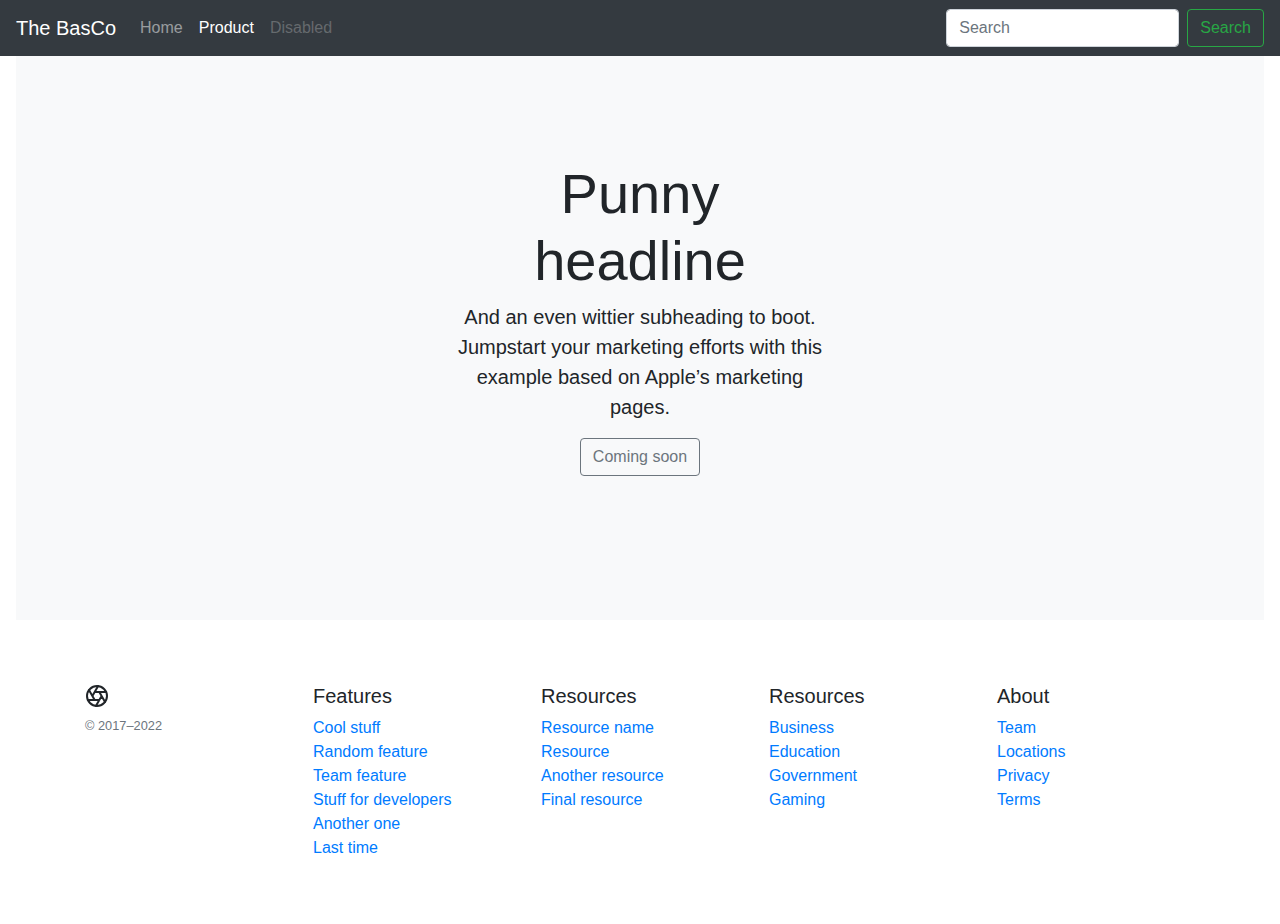
<file: Product.html>
<!DOCTYPE html>
<html lang="en">
<head>
    <meta charset="UTF-8">
    <meta http-equiv="X-UA-Compatible" content="IE=edge">
    <meta name="viewport" content="width=device-width, initial-scale=1.0">
    <title>Product Information</title>
    <link rel="stylesheet" href="https://cdn.jsdelivr.net/npm/bootstrap@4.3.1/dist/css/bootstrap.min.css" integrity="sha384-ggOyR0iXCbMQv3Xipma34MD+dH/1fQ784/j6cY/iJTQUOhcWr7x9JvoRxT2MZw1T" crossorigin="anonymous">
    

</head>

<body>

    <nav class="navbar navbar-expand-md navbar-dark fixed-top bg-dark">
        <a class="navbar-brand" href="index.html">The BasCo</a>
        <button class="navbar-toggler" type="button" data-toggle="collapse" data-target="#navbarCollapse" aria-controls="navbarCollapse" aria-expanded="false" aria-label="Toggle navigation">
          <span class="navbar-toggler-icon"></span>
        </button>
        <div class="collapse navbar-collapse" id="navbarCollapse">
          <ul class="navbar-nav mr-auto">
            <li class="nav-item">
              <a class="nav-link" href="home2.html">Home</a>
            </li>
            <li class="nav-item active">
              <a class="nav-link" href="Product.html">Product</a>
            </li
            <li class="nav-item">
              <a class="nav-link disabled" href="#">Disabled</a>
            </li>
          </ul>
          <form class="form-inline mt-2 mt-md-0">
            <input class="form-control mr-sm-2" type="text" placeholder="Search" aria-label="Search">
            <button class="btn btn-outline-success my-2 my-sm-0" type="submit">Search</button>
          </form>
        </div>
      </nav>
      <div class="position-relative overflow-hidden p-3 p-md-5 m-md-3 text-center bg-light">
        <div class="col-md-5 p-lg-5 mx-auto my-5">
          <h1 class="display-4 fw-normal">Punny headline</h1>
          <p class="lead fw-normal">And an even wittier subheading to boot. Jumpstart your marketing efforts with this example based on Apple’s marketing pages.</p>
          <a class="btn btn-outline-secondary" href="#">Coming soon</a>
        </div>
        <div class="product-device shadow-sm d-none d-md-block"></div>
        <div class="product-device product-device-2 shadow-sm d-none d-md-block"></div>
      </div>
     
     




      <footer class="container py-5">
        <div class="row">
          <div class="col-12 col-md">
            <svg xmlns="http://www.w3.org/2000/svg" width="24" height="24" fill="none" stroke="currentColor" stroke-linecap="round" stroke-linejoin="round" stroke-width="2" class="d-block mb-2" role="img" viewBox="0 0 24 24"><title>Product</title><circle cx="12" cy="12" r="10"></circle><path d="M14.31 8l5.74 9.94M9.69 8h11.48M7.38 12l5.74-9.94M9.69 16L3.95 6.06M14.31 16H2.83m13.79-4l-5.74 9.94"></path></svg>
            <small class="d-block mb-3 text-muted">© 2017–2022</small>
          </div>
          <div class="col-6 col-md">
            <h5>Features</h5>
            <ul class="list-unstyled text-small">
              <li><a class="link-secondary" href="#">Cool stuff</a></li>
              <li><a class="link-secondary" href="#">Random feature</a></li>
              <li><a class="link-secondary" href="#">Team feature</a></li>
              <li><a class="link-secondary" href="#">Stuff for developers</a></li>
              <li><a class="link-secondary" href="#">Another one</a></li>
              <li><a class="link-secondary" href="#">Last time</a></li>
            </ul>
          </div>
          <div class="col-6 col-md">
            <h5>Resources</h5>
            <ul class="list-unstyled text-small">
              <li><a class="link-secondary" href="#">Resource name</a></li>
              <li><a class="link-secondary" href="#">Resource</a></li>
              <li><a class="link-secondary" href="#">Another resource</a></li>
              <li><a class="link-secondary" href="#">Final resource</a></li>
            </ul>
          </div>
          <div class="col-6 col-md">
            <h5>Resources</h5>
            <ul class="list-unstyled text-small">
              <li><a class="link-secondary" href="#">Business</a></li>
              <li><a class="link-secondary" href="#">Education</a></li>
              <li><a class="link-secondary" href="#">Government</a></li>
              <li><a class="link-secondary" href="#">Gaming</a></li>
            </ul>
          </div>
          <div class="col-6 col-md">
            <h5>About</h5>
            <ul class="list-unstyled text-small">
              <li><a class="link-secondary" href="#">Team</a></li>
              <li><a class="link-secondary" href="#">Locations</a></li>
              <li><a class="link-secondary" href="#">Privacy</a></li>
              <li><a class="link-secondary" href="#">Terms</a></li>
            </ul>
          </div>
        </div>
      </footer>




    <script src="https://code.jquery.com/jquery-3.3.1.slim.min.js" integrity="sha384-q8i/X+965DzO0rT7abK41JStQIAqVgRVzpbzo5smXKp4YfRvH+8abtTE1Pi6jizo" crossorigin="anonymous"></script>
    <script src="https://cdn.jsdelivr.net/npm/popper.js@1.14.7/dist/umd/popper.min.js" integrity="sha384-UO2eT0CpHqdSJQ6hJty5KVphtPhzWj9WO1clHTMGa3JDZwrnQq4sF86dIHNDz0W1" crossorigin="anonymous"></script>
    <script src="https://cdn.jsdelivr.net/npm/bootstrap@4.3.1/dist/js/bootstrap.min.js" integrity="sha384-JjSmVgyd0p3pXB1rRibZUAYoIIy6OrQ6VrjIEaFf/nJGzIxFDsf4x0xIM+B07jRM" crossorigin="anonymous"></script>
</body>
</html>
</file>
<file: styleaAbout.css>
*{
    box-sizing: border-box;
}
body{
    background-image: url(pexels-aleksandar-pasaric-1134166.jpg);
    background-repeat: no-repeat;
    background-size: cover;
}
.container
{
    border-radius: 1rem;
    /* background-color: rgba(247, 1, 198, 0.293); */

    margin: 0;
    padding: 0;
    font-family: system-ui, -apple-system, BlinkMacSystemFont, 'Segoe UI', Roboto, Oxygen, Ubuntu, Cantarell, 'Open Sans', 'Helvetica Neue', sans-serif
}
.heading
{
    display: flex;
    align-items: center;
    justify-content: center;
    
 /* border: solid; */
}
h1{
    background-color: burlywood;
    /* width: max-content; */
    width: 200px;
    border-radius: 0.5rem;
    display: flex;
    align-items: center;
    justify-content: center;
    box-shadow: 20px 0 20px 5px coral;

}
h1:hover{
    scale: 1.3;
    transition: all 0.5s ease-in-out;
}
.text-wrapper
{
    display: flex;
    align-items: center;
    justify-content: center;

}
.text
{
    margin-bottom: 100px;
    /* height: 1000px; */
    width: 600px;
    text-align: center;
    padding: 100px;
    border: solid black;
    border-radius: 0.5rem;
    background-color: rgba(121, 15, 251, 0.5);
    box-shadow: 10px 10px 10px 10px yellow;
}
.first
{
    color: rgb(187, 255, 0);
}
.second
{
    color: yellow;
}
.text
{
    color: aquamarine;
}
.text:hover
{
    background-color: rgb(6, 43, 75);
    opacity: 1;
    scale: 1.01;
    transition: all 0.5s ease-in-out;
}
.btn
{
    margin-top: 100px;

}

button{
    width: max-content;
    height: 50px;
    border-radius: 10px;
    /* background-color: rgb(0, 127, 231); */
    text-transform: uppercase;
    font-weight: 800;
    box-shadow: 3px 3px 3px 3px rgba(196, 99, 43, 0.712);
}
button:hover
{
    background-color: rgb(8, 221, 150);
    transition: all 0.5s ease-in-out;
    scale: 1.2;
}
a{
    text-decoration: none;
    color: black;
}
</file>
<file: basim.css>
*{
    box-sizing: border-box;

}
p{
    border: solid 5px black;
    padding: 50px;
}
</file>
<file: styleblog.css>
*{
    box-sizing: border-box;

}
body
{
    background-image: url(pexels-pixabay-459277.jpg);
 background-repeat: no-repeat;
 background-size: cover;
 
    font-family: system-ui, -apple-system, BlinkMacSystemFont, 'Segoe UI', Roboto, Oxygen, Ubuntu, Cantarell, 'Open Sans', 'Helvetica Neue', sans-serif;
}
.container

{
    /* height: 1000=0px; */
    margin: 10px;
    padding: 20px;
}
.image
{
    /* border: solid; */
    background-image: url(skincare.jpg);
    background-size: cover;
    background-repeat: no-repeat;
    /* background-repeat: round; */
    height: 800px;
    
    
}
.image-wrapper
{
    background-color: antiquewhite;
    height: 900px;
    border-radius: 0 0 10px 10px;
}
.title
{
    
    /* border: solid; */
    text-align: center;
    /* background-color: antiquewhite; */
}
.text{
    margin-top: 50px;
    padding:50px;
    text-align: center;
    color: #f3f3f3;
    font-size: large;
    font-weight: bolder;

}

.image2
{
    background-image: url(skincare3.jpg);
    background-size: cover;
    background-repeat: no-repeat;
    /* background-repeat: round; */
    margin-top: 25px;
    height: 500px;
    /* border: solid; */
    width: 500px;
    
   
    

}
.image2-wrapper
{
    margin-bottom: 50px;
    margin-top: 50px;
    
    /* border: solid; */
   width:100%;
   
   display: flex;
   align-items: center;
   
justify-content: center;
}
.image3-wrapper
{
    background-color: antiquewhite;
    /* border: solid; */
   width:100%;
   margin: 50px;
   border-radius: 20px;
    /* border: solid; */
    height: 500px;
    margin-bottom: 100px;
position: relative;
}
.image3
{
    margin-left: 50px;
    margin-top: 50px;
    background-image: url(skincare4.jpg);
    width: 500px;
    /* border: solid; */
    border-radius: 20px;
    height: 500px;
    background-size: cover;
    position: absolute;
    display: flex;
    align-items: center;
    justify-content: center;
}
.image3-wrapper-wrapper
{
    display: flex;
    align-items: center;
    justify-content: center;
    
}
.image4
{
    margin-left: 685px;
    margin-top: 50px;
    background-image: url(skincare5.jpg);
    width: 500px;
    
    border-radius: 20px;
    height: 500px;
    background-size: cover;
    position: absolute;
    display: flex;
    align-items: center;
    justify-content: center;
    
}

.image3:hover,.image4:hover
{
    scale: 1.1;
    transition: all 250ms ease-in-out;
}
.button
{
    height: 50px;
    width: 1000px;
    /* border: solid; */
    margin-top: 350px;
}
.btn 
{
    opacity: 0.4;
    border-radius: 10px;
width: 100px;
height: 45px;
border: none;
}
.btn a{
    text-decoration: none;
    font-size: medium;
    font-weight: bold;
    color: black;
}
.btn:hover
{
    opacity: 0.8;
  background-color: rgb(1, 255, 170);
  transition: all 250ms ease-in-out;
}


  
  *,
  *:after,
  *:before {
    box-sizing: inherit;
  }
  
  .clip {
    border: 0;
    clip: rect(0 0 0 0);
    height: 1px;
    margin: -1px;
    overflow: hidden;
    padding: 0;
    position: absolute;
    width: 1px;
  }
  
  .svg--source {
    display: none;
  }
  
  .svg--icon {
    width: 100%;
    max-width: 5rem;
    height: 100%;
    max-height: 5rem;
    display: block;
    /* margin: 0 auto; */
    fill: currentColor;
  }
  
  .wrapper {
    width: 100%;
    height: 50vh;
    display: flex;
    flex-wrap: wrap;
    align-items: center;
    justify-content: center;
    padding: 1rem;
  }
  
  .share {
    width: 5rem;
    height: 5rem;
    float: left;
    margin: 0.5rem 1rem 0.5rem 0;
    color: #353c4a;
    border: 0.125rem solid #f3f3f3;
    box-shadow: 0 0 8px 0 rgba(50, 50, 50, 0.15);
    border-radius: 50%;
    transition: 250ms;
  }
  .share:last-child {
    margin-right: 0;
  }
  .share:focus {
    outline-color: inherit;
  }
  
  .twitter:hover, .twitter:focus {
    color: #00ACED;
    box-shadow: 0 0 24px 0 #00ACED;
  }
  
  .github:hover, .github:focus {
    color: #4183c4;
    box-shadow: 0 0 24px 0 #4183c4;
  }
  
  .pinterest:hover, .pinterest:focus {
    color: #bd081c;
    box-shadow: 0 0 24px 0 #bd081c;
  }
  
  .youtube:hover, .youtube:focus {
    color: #cd201f;
    box-shadow: 0 0 24px 0 #cd201f;
  }
  
  .facebook:hover, .facebook:focus {
    color: #3b5998;
    box-shadow: 0 0 24px 0 #3b5998;
  }
  
  .google:hover, .google:focus {
    color: #dd4b39;
    box-shadow: 0 0 24px 0 #dd4b39;
  }



  .navbar
{
    width: 100%;
    background-color: rgba(40, 40, 192,0.5);
    
    border-radius: 0.5rem;
    display: flex;
    justify-content: center;
    align-items: center;
    height: 50px;
}
.navbar ul li{
    margin: 50px;
    padding: 5px;
 
    display: inline-block;
background-color: rgb(248, 57, 51,0.8);
border-radius: 10px;
height: 100%;
}
a{
    text-decoration: none;
    text-transform: uppercase;
}
.navbar ul li:hover{
background-color: darkgreen;
transition: all 0.3s ease-out;
}
.image
{
     margin-top:10px ;
    width: 100%;
    /* height: 500px; */
    /* background-color: aqua; */
   
    /* background: content-box; */
    border-radius: 5px;
}
</file>
<file: stylecontact.css>
*{
    box-sizing: border-box;
 
}
body{
    display: flex;
    align-items: center;
    justify-content: center;
    background-image: url(pexels-cottonbro-4659806.jpg);
    background-repeat: no-repeat;
    background-size: cover;
}
.container
{
    width: 60%;
    height: 800px;
    background-color: #13334c;
    opacity: 0.7;
    display: flex;
    align-items: center;
    justify-content: center;
    border-radius: 10px;
}
.inner-box{
    border-radius: 10px;
    width: 75%;
    height: 90%;
    background-color: #f6f6e9;
    
}
h1{
    
    color: #fd5f00;
    border: #13334c solid;
    height: max-content;
    width: 50%;
    display: flex;
    /* align-items: center; */
    justify-content: center;
    border-radius: 20px;
    text-transform: uppercase;
    background-color: #13334c;
}
.heading
{
    /* border: solid 5px; */
    display: flex;
    justify-content: center;
}
.input
{
    width: 100%;
    height: 88%;
    /* border: solid 5px; */
    display: flex;
    justify-content: center;
    align-items: center;
border-radius: 0px 0px 10px 10px;
     
}
.contact
{
    width: 80%;
    height: 90%;
    background-color: #13334c;
    border-radius: 20px;
    display: flex;
    justify-content: center;
    align-items: center;
    
}
.contact2
{
    padding: 10px;
    display: block;
}
.input2
{
    margin-left:px;
    
}
.detail
{
    font-family: 'Franklin Gothic Medium', 'Arial Narrow', Arial, sans-serif;
    font-size: larger;
    color:white;
}
.message
{
    display: flex;
    justify-content: center;
    align-items: center;
}
.text
{
    margin-left: 10px;
    margin-top: 10px;
    border: #f6f6e9;
    border-radius: 10px;
}
.button
{
    /* display: flex; */
    display: flex;
    justify-content: center;
    align-items: center;
   

    
}
.button ul li
{

    border: #f6f6e9 solid;
    width: 100px;
    height: 40px;
    border-radius: 30px;
    display: flex;
    justify-content: center;
    align-items: center;
  background-color: rgb(0, 239, 159);

}
.button ul li a{
    text-decoration: none;
    text-transform: uppercase;
    color: rgb(0, 0, 0);
}
.button ul li:hover
{

    background-color: rgb(38, 246, 10);

    

}
.input2{
    border: #f6f6e9 solid 5px;
    border-radius: 10px;
}
</file>
<file: style2.css>
@import url("https://fonts.googleapis.com/css2?family=Poppins&display=swap");

* {
  margin: 0;
  padding: 0;
  box-sizing: border-box;
}

*:focus,
*:active {
  outline: none !important;
  -webkit-tap-highlight-color: transparent;
}

html,
body {
  display: grid;
  height: 100%;
  width: 100%;
  font-family: "Poppins", sans-serif;
  place-items: center;
  background: linear-gradient(315deg, #ffffff, #d7e1ec);
}

.wrapper {
  display: inline-flex;
  list-style: none;
}

.wrapper .icon {
  position: relative;
  background: #ffffff;
  border-radius: 50%;
  padding: 15px;
  margin: 10px;
  width: 50px;
  height: 50px;
  font-size: 18px;
  display: flex;
  justify-content: center;
  align-items: center;
  flex-direction: column;
  box-shadow: 0 10px 10px rgba(0, 0, 0, 0.1);
  cursor: pointer;
  transition: all 0.2s cubic-bezier(0.68, -0.55, 0.265, 1.55);
}

.wrapper .tooltip {
  position: absolute;
  top: 0;
  font-size: 14px;
  background: #ffffff;
  color: #ffffff;
  padding: 5px 8px;
  border-radius: 5px;
  box-shadow: 0 10px 10px rgba(0, 0, 0, 0.1);
  opacity: 0;
  pointer-events: none;
  transition: all 0.3s cubic-bezier(0.68, -0.55, 0.265, 1.55);
}

.wrapper .tooltip::before {
  position: absolute;
  content: "";
  height: 8px;
  width: 8px;
  background: #ffffff;
  bottom: -3px;
  left: 50%;
  transform: translate(-50%) rotate(45deg);
  transition: all 0.3s cubic-bezier(0.68, -0.55, 0.265, 1.55);
}

.wrapper .icon:hover .tooltip {
  top: -45px;
  opacity: 1;
  visibility: visible;
  pointer-events: auto;
}

.wrapper .icon:hover span,
.wrapper .icon:hover .tooltip {
  text-shadow: 0px -1px 0px rgba(0, 0, 0, 0.1);
}

.wrapper .facebook:hover,
.wrapper .facebook:hover .tooltip,
.wrapper .facebook:hover .tooltip::before {
  background: #1877F2;
  color: #ffffff;
}

.wrapper .twitter:hover,
.wrapper .twitter:hover .tooltip,
.wrapper .twitter:hover .tooltip::before {
  background: #1DA1F2;
  color: #ffffff;
}

.wrapper .instagram:hover,
.wrapper .instagram:hover .tooltip,
.wrapper .instagram:hover .tooltip::before {
  background: #E4405F;
  color: #ffffff;
}

.wrapper .github:hover,
.wrapper .github:hover .tooltip,
.wrapper .github:hover .tooltip::before {
  background: #333333;
  color: #ffffff;
}

.wrapper .youtube:hover,
.wrapper .youtube:hover .tooltip,
.wrapper .youtube:hover .tooltip::before {
  background: #CD201F;
  color: #ffffff;
} */
</file>
